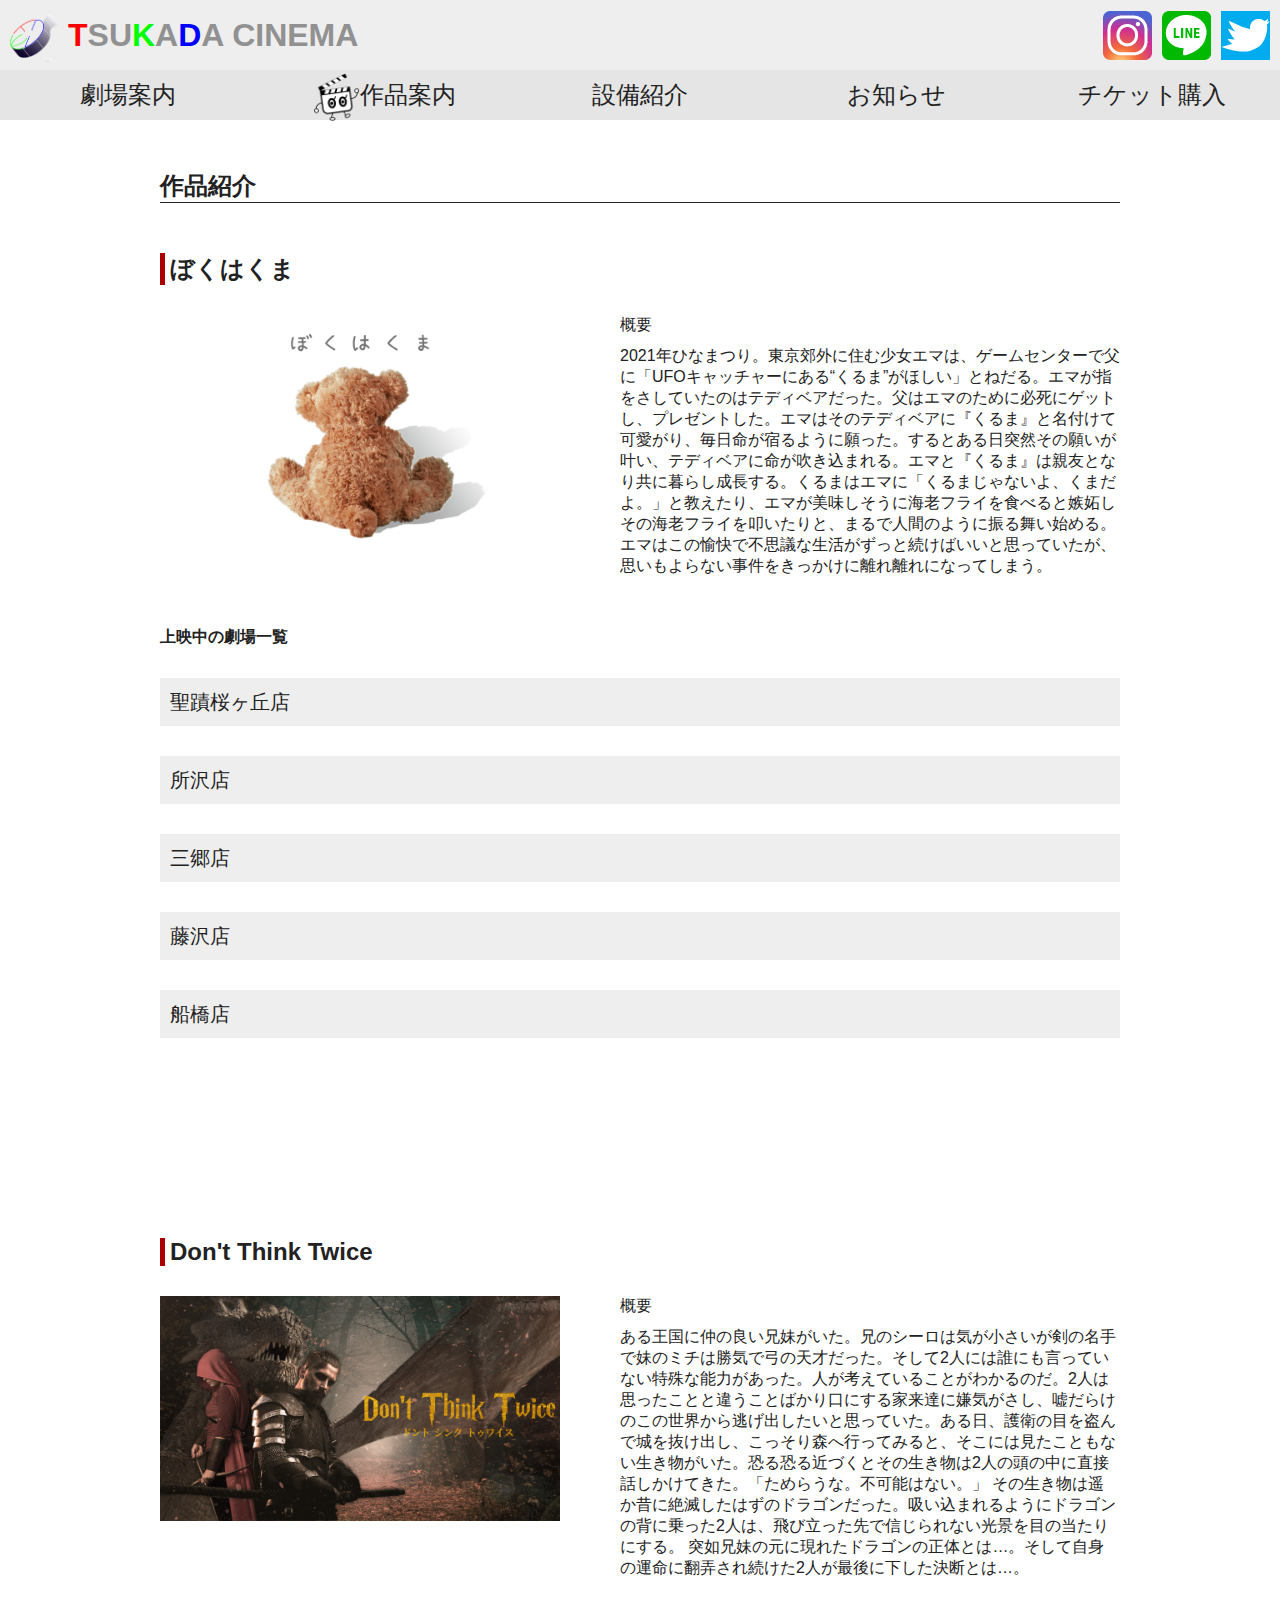
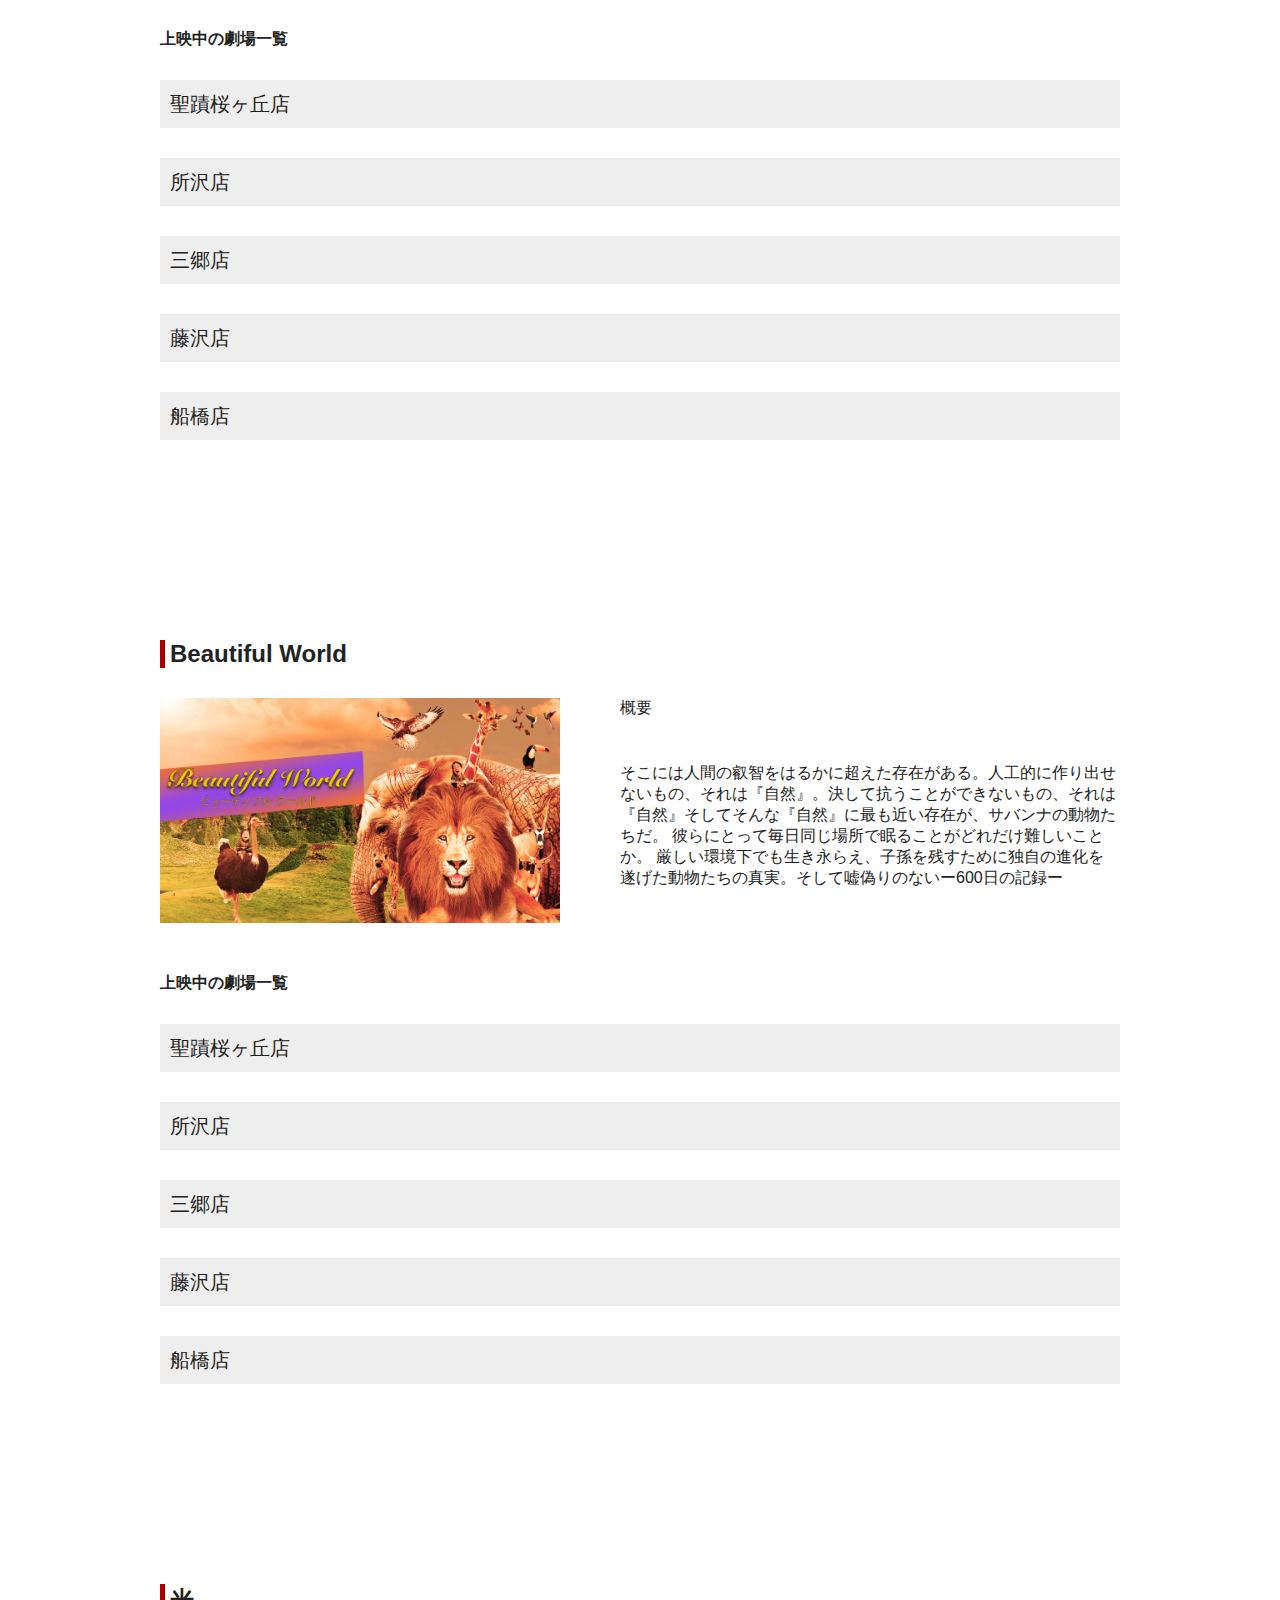
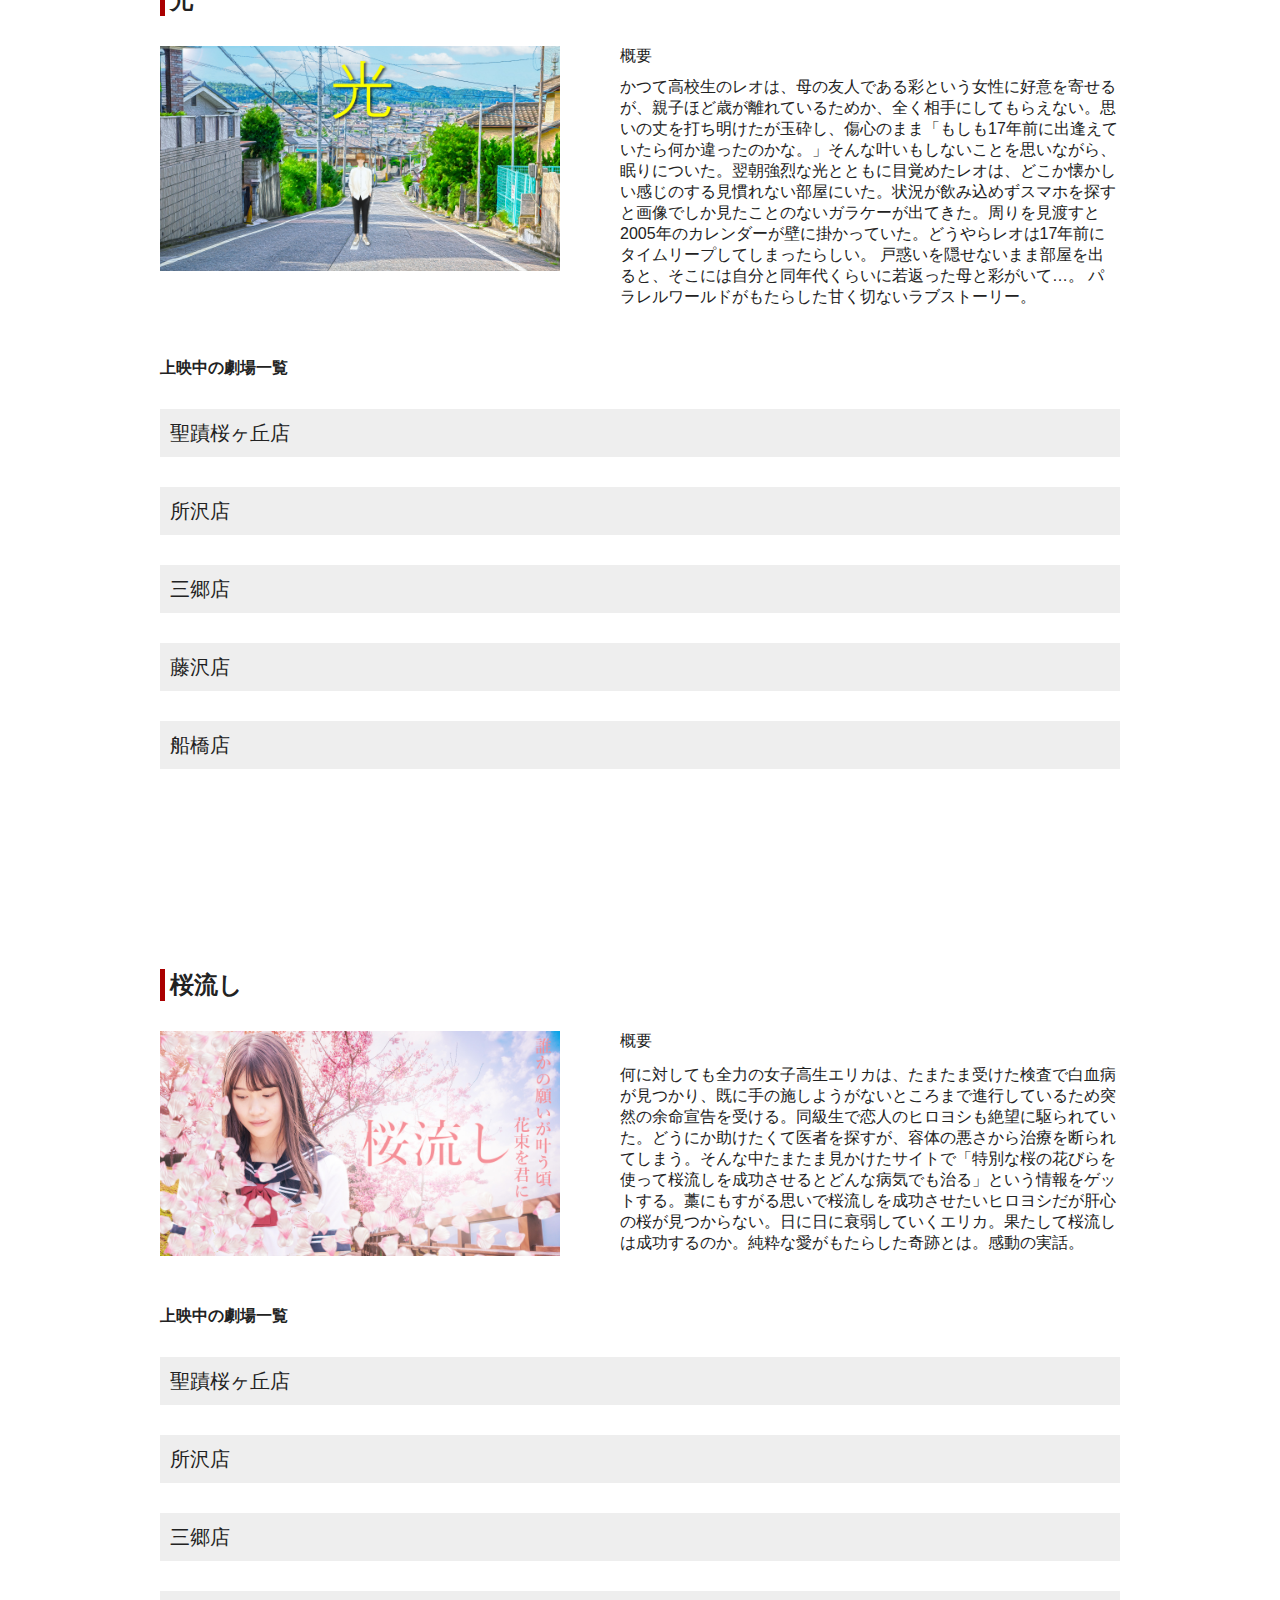
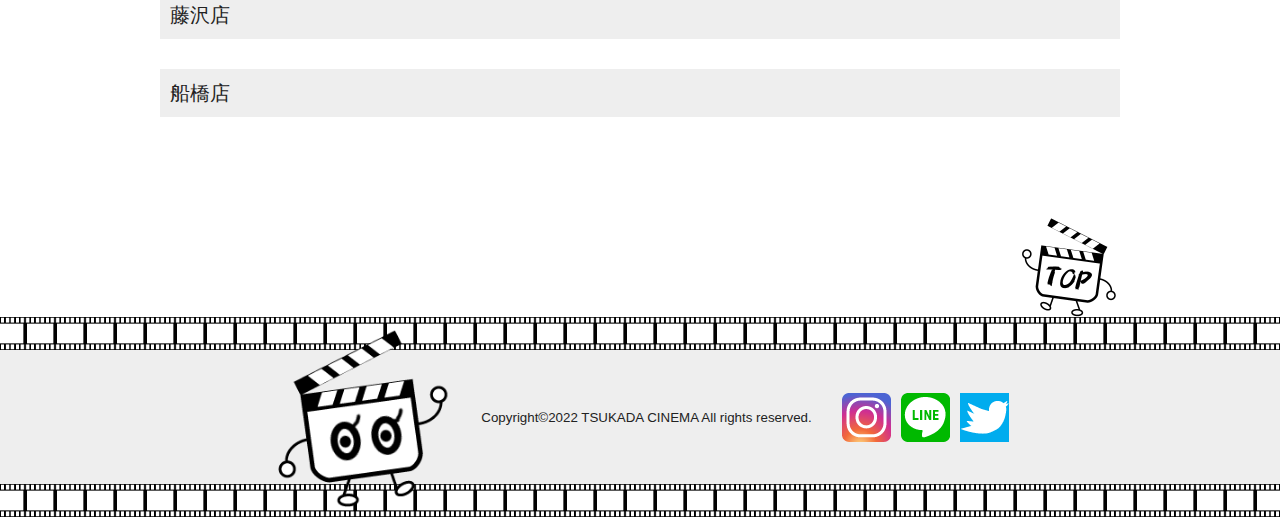
<file: movie/index.html>
<!DOCTYPE html>
<html lang="ja">

<head>
  <meta charset="utf-8">
  <meta name="viewport" content="width=device-width, initial-scale=1.0">
  <link rel="icon" href="favicon.ico">
  <title>作品案内 | TSUKADA CINEMA</title>
  <link rel="stylesheet" href="../assets/css/common.css">
  <link rel="stylesheet" href="../assets/css/movie.css">
  <script src="../assets/js/jquery-3.6.0.min.js"></script>
  <script src="../assets/js/common.js"></script>
  <script src="../assets/js/movie.js"></script>
</head>

<body>

  <div class="sticky_header">
    <header class="inner ds_f jc_sb ws_no">
      <h1 class="logo"><a href="../index.html"><span class="word_t">T</span>SU<span class="word_k">K</span>A<span
            class="word_d">D</span>A CINEMA</a></h1>

      <ul class="sns ds_f">
        <li><a href="#"><img src="../assets/images/instagram.png" alt="instagram"></a></li>
        <li><a href="#"><img src="../assets/images/line.png" alt="line"></a></li>
        <li><a href="#"><img src="../assets/images/twitter.png" alt="twitter"></a></li>
      </ul>
      <div class="hamburger_btn"><span></span><span></span><span></span></div>
    </header>
    <nav class="nav_bg">
      <ul class="inner ds_f jc_sb ws_no">
        <li class="sp_nav"><a href="../index.html">ホーム</a></li>
        <li><a href="../theater/index.html">劇場案内</a></li>
        <li><a class="current" href="index.html">作品案内</a></li>
        <li><a href="../equipment/index.html">設備紹介</a></li>
        <li><a href="../news/index.html">お知らせ</a></li>
        <li><a href="../ticket/index.html">チケット購入</a></li>
        <li>
          <ul class="sns ds_f">
            <li><a href="#"><img src="../assets/images/instagram.png" alt="instagram"></a></li>
            <li><a href="#"><img src="../assets/images/line.png" alt="line"></a></li>
            <li><a href="#"><img src="../assets/images/twitter.png" alt="twitter"></a></li>
          </ul>
        </li>
      </ul>
    </nav>
  </div>

  <main class="main_inner">
    <h2>作品紹介</h2>
    <section id="bokuhakuma">
      <h3>ぼくはくま</h3>
      <div class="overview ds_f jc_sb">
        <img src="../assets/images/w/bokuhakuma_w.jpg" alt="ぼくはくま">
        <dl class="ds_f">
          <dt>概要</dt>
          <dd>
            2021年ひなまつり。東京郊外に住む少女エマは、ゲームセンターで父に「UFOキャッチャーにある“くるま”がほしい」とねだる。エマが指をさしていたのはテディベアだった。父はエマのために必死にゲットし、プレゼントした。エマはそのテディベアに『くるま』と名付けて可愛がり、毎日命が宿るように願った。するとある日突然その願いが叶い、テディベアに命が吹き込まれる。エマと『くるま』は親友となり共に暮らし成長する。くるまはエマに「くるまじゃないよ、くまだよ。」と教えたり、エマが美味しそうに海老フライを食べると嫉妬しその海老フライを叩いたりと、まるで人間のように振る舞い始める。エマはこの愉快で不思議な生活がずっと続けばいいと思っていたが、思いもよらない事件をきっかけに離れ離れになってしまう。
          </dd>
        </dl>
      </div>
      <h4>上映中の劇場一覧</h4>
      <div class="each_theater_schedule">
        <p class="theater">聖蹟桜ヶ丘店</p>
        <div class="movie_detail">
          <p class="date">4月27日(水)</p>
          <p class="movie_title">ぼくはくま</p>
          <div class="movie_screen">
            <p>screen1</p>
            <div class="ds_f">
              <ul class="movie_item">
                <li><span class="start_time">10:00</span>~<span class="end_time">12:00</span></li>
                <li>販売中</li>
              </ul>
            </div>
            <p>screen3</p>
            <div class="ds_f">
              <ul class="movie_item">
                <li><span class="start_time">13:00</span>~<span class="end_time">15:00</span></li>
                <li>販売中</li>
              </ul>
            </div>
          </div>
        </div>
      </div>

      <div class="each_theater_schedule">
        <p class="theater">所沢店</p>
        <div class="movie_detail">
          <p class="date">4月27日(水)</p>
          <p class="movie_title">ぼくはくま</p>
          <div class="movie_screen">
            <p>screen1</p>
            <div class="ds_f">
              <ul class="movie_item">
                <li><span class="start_time">10:00</span>~<span class="end_time">12:00</span></li>
                <li>販売中</li>
              </ul>
            </div>
            <p>screen3</p>
            <div class="ds_f">
              <ul class="movie_item">
                <li><span class="start_time">13:00</span>~<span class="end_time">15:00</span></li>
                <li>販売中</li>
              </ul>
            </div>
          </div>
        </div>
      </div>

      <div class="each_theater_schedule">
        <p class="theater">三郷店</p>
        <div class="movie_detail">
          <p class="date">4月27日(水)</p>
          <p class="movie_title">ぼくはくま</p>
          <div class="movie_screen">
            <p>screen1</p>
            <div class="ds_f">
              <ul class="movie_item">
                <li><span class="start_time">10:00</span>~<span class="end_time">12:00</span></li>
                <li>販売中</li>
              </ul>
            </div>
            <p>screen3</p>
            <div class="ds_f">
              <ul class="movie_item">
                <li><span class="start_time">13:00</span>~<span class="end_time">15:00</span></li>
                <li>販売中</li>
              </ul>
            </div>
          </div>
        </div>
      </div>

      <div class="each_theater_schedule">
        <p class="theater">藤沢店</p>
        <div class="movie_detail">
          <p class="date">4月27日(水)</p>
          <p class="movie_title">ぼくはくま</p>
          <div class="movie_screen">
            <p>screen1</p>
            <div class="ds_f">
              <ul class="movie_item">
                <li><span class="start_time">10:00</span>~<span class="end_time">12:00</span></li>
                <li>販売中</li>
              </ul>
            </div>
            <p>screen3</p>
            <div class="ds_f">
              <ul class="movie_item">
                <li><span class="start_time">13:00</span>~<span class="end_time">15:00</span></li>
                <li>販売中</li>
              </ul>
            </div>
          </div>
        </div>
      </div>

      <div class="each_theater_schedule">
        <p class="theater">船橋店</p>
        <div class="movie_detail">
          <p class="date">4月27日(水)</p>
          <p class="movie_title">ぼくはくま</p>
          <div class="movie_screen">
            <p>screen1</p>
            <div class="ds_f">
              <ul class="movie_item">
                <li><span class="start_time">10:00</span>~<span class="end_time">12:00</span></li>
                <li>販売中</li>
              </ul>
            </div>
            <p>screen3</p>
            <div class="ds_f">
              <ul class="movie_item">
                <li><span class="start_time">13:00</span>~<span class="end_time">15:00</span></li>
                <li>販売中</li>
              </ul>
            </div>
          </div>
        </div>
      </div>
    </section>

    <section id="dont_think_twice">
      <h3>Don't Think Twice</h3>
      <div class="overview ds_f jc_sb">
        <img src="../assets/images/w/dont_think_twice_w.jpg" alt="don't think twice">
        <dl class="ds_f">
          <dt>概要</dt>
          <dd>
            ある王国に仲の良い兄妹がいた。兄のシーロは気が小さいが剣の名手で妹のミチは勝気で弓の天才だった。そして2人には誰にも言っていない特殊な能力があった。人が考えていることがわかるのだ。2人は思ったことと違うことばかり口にする家来達に嫌気がさし、嘘だらけのこの世界から逃げ出したいと思っていた。ある日、護衛の目を盗んで城を抜け出し、こっそり森へ行ってみると、そこには見たこともない生き物がいた。恐る恐る近づくとその生き物は2人の頭の中に直接話しかけてきた。「ためらうな。不可能はない。」
            その生き物は遥か昔に絶滅したはずのドラゴンだった。吸い込まれるようにドラゴンの背に乗った2人は、飛び立った先で信じられない光景を目の当たりにする。
            突如兄妹の元に現れたドラゴンの正体とは…。そして自身の運命に翻弄され続けた2人が最後に下した決断とは…。
          </dd>
        </dl>
      </div>
      <h4>上映中の劇場一覧</h4>
      <div class="each_theater_schedule">
        <p class="theater">聖蹟桜ヶ丘店</p>
        <div class="movie_detail">
          <p class="date">4月27日(水)</p>
          <p class="movie_title">Don't Think Twice(字幕版)</p>
          <div class="movie_screen">
            <p>screen1</p>
            <div class="ds_f">
              <ul class="movie_item">
                <li><span class="start_time">16:00</span>~<span class="end_time">18:00</span></li>
                <li>販売中</li>
              </ul>

            </div>
          </div>

          <p class="movie_title">Don't Think Twice(吹替版)</p>
          <div class="movie_screen">
            <p>screen2</p>
            <div class="ds_f">
              <ul class="movie_item">
                <li><span class="start_time">22:00</span>~<span class="end_time">24:00</span></li>
                <li>販売中</li>
              </ul>

            </div>
          </div>

          <p class="movie_title">Don't Think Twice(New4D 字幕版)</p>
          <div class="movie_screen">
            <p>screen5</p>
            <div class="ds_f">
              <ul class="movie_item">
                <li><span class="start_time">19:00</span>~<span class="end_time">21:00</span></li>
                <li>販売中</li>
              </ul>

            </div>
          </div>
        </div>
      </div>

      <div class="each_theater_schedule">
        <p class="theater">所沢店</p>
        <div class="movie_detail">
          <p class="date">4月27日(水)</p>
          <p class="movie_title">Don't Think Twice(字幕版)</p>
          <div class="movie_screen">
            <p>screen1</p>
            <div class="ds_f">
              <ul class="movie_item">
                <li><span class="start_time">16:00</span>~<span class="end_time">18:00</span></li>
                <li>販売中</li>
              </ul>

            </div>
          </div>

          <p class="movie_title">Don't Think Twice(吹替版)</p>
          <div class="movie_screen">
            <p>screen2</p>
            <div class="ds_f">
              <ul class="movie_item">
                <li><span class="start_time">22:00</span>~<span class="end_time">24:00</span></li>
                <li>販売中</li>
              </ul>

            </div>
          </div>

          <p class="movie_title">Don't Think Twice(New4D 字幕版)</p>
          <div class="movie_screen">
            <p>screen5</p>
            <div class="ds_f">
              <ul class="movie_item">
                <li><span class="start_time">19:00</span>~<span class="end_time">21:00</span></li>
                <li>販売中</li>
              </ul>

            </div>
          </div>
        </div>
      </div>

      <div class="each_theater_schedule">
        <p class="theater">三郷店</p>
        <div class="movie_detail">
          <p class="date">4月27日(水)</p>
          <p class="movie_title">Don't Think Twice(字幕版)</p>
          <div class="movie_screen">
            <p>screen1</p>
            <div class="ds_f">
              <ul class="movie_item">
                <li><span class="start_time">16:00</span>~<span class="end_time">18:00</span></li>
                <li>販売中</li>
              </ul>

            </div>
          </div>

          <p class="movie_title">Don't Think Twice(吹替版)</p>
          <div class="movie_screen">
            <p>screen2</p>
            <div class="ds_f">
              <ul class="movie_item">
                <li><span class="start_time">22:00</span>~<span class="end_time">24:00</span></li>
                <li>販売中</li>
              </ul>

            </div>
          </div>

          <p class="movie_title">Don't Think Twice(New4D 字幕版)</p>
          <div class="movie_screen">
            <p>screen5</p>
            <div class="ds_f">
              <ul class="movie_item">
                <li><span class="start_time">19:00</span>~<span class="end_time">21:00</span></li>
                <li>販売中</li>
              </ul>

            </div>
          </div>
        </div>
      </div>

      <div class="each_theater_schedule">
        <p class="theater">藤沢店</p>
        <div class="movie_detail">
          <p class="date">4月27日(水)</p>
          <p class="movie_title">Don't Think Twice(字幕版)</p>
          <div class="movie_screen">
            <p>screen1</p>
            <div class="ds_f">
              <ul class="movie_item">
                <li><span class="start_time">16:00</span>~<span class="end_time">18:00</span></li>
                <li>販売中</li>
              </ul>

            </div>
          </div>

          <p class="movie_title">Don't Think Twice(吹替版)</p>
          <div class="movie_screen">
            <p>screen2</p>
            <div class="ds_f">
              <ul class="movie_item">
                <li><span class="start_time">22:00</span>~<span class="end_time">24:00</span></li>
                <li>販売中</li>
              </ul>

            </div>
          </div>

          <p class="movie_title">Don't Think Twice(New4D 字幕版)</p>
          <div class="movie_screen">
            <p>screen5</p>
            <div class="ds_f">
              <ul class="movie_item">
                <li><span class="start_time">19:00</span>~<span class="end_time">21:00</span></li>
                <li>販売中</li>
              </ul>

            </div>
          </div>
        </div>
      </div>

      <div class="each_theater_schedule">
        <p class="theater">船橋店</p>
        <div class="movie_detail">
          <p class="date">4月27日(水)</p>
          <p class="movie_title">Don't Think Twice(字幕版)</p>
          <div class="movie_screen">
            <p>screen1</p>
            <div class="ds_f">
              <ul class="movie_item">
                <li><span class="start_time">16:00</span>~<span class="end_time">18:00</span></li>
                <li>販売中</li>
              </ul>

            </div>
          </div>

          <p class="movie_title">Don't Think Twice(吹替版)</p>
          <div class="movie_screen">
            <p>screen2</p>
            <div class="ds_f">
              <ul class="movie_item">
                <li><span class="start_time">22:00</span>~<span class="end_time">24:00</span></li>
                <li>販売中</li>
              </ul>

            </div>
          </div>

          <p class="movie_title">Don't Think Twice(New4D 字幕版)</p>
          <div class="movie_screen">
            <p>screen5</p>
            <div class="ds_f">
              <ul class="movie_item">
                <li><span class="start_time">19:00</span>~<span class="end_time">21:00</span></li>
                <li>販売中</li>
              </ul>

            </div>
          </div>
        </div>
      </div>
    </section>

    <section id="beautiful_world">
      <h3>Beautiful World</h3>
      <div class="overview ds_f jc_sb">
        <img src="../assets/images/w/beautiful_world_w.jpg" alt="Beautiful World">
        <dl class="ds_f">
          <dt>概要</dt>
          <dd>
            そこには人間の叡智をはるかに超えた存在がある。人工的に作り出せないもの、それは『自然』。決して抗うことができないもの、それは『自然』そしてそんな『自然』に最も近い存在が、サバンナの動物たちだ。
            彼らにとって毎日同じ場所で眠ることがどれだけ難しいことか。
            厳しい環境下でも生き永らえ、子孫を残すために独自の進化を遂げた動物たちの真実。そして嘘偽りのないー600日の記録ー
          </dd>
        </dl>
      </div>
      <h4>上映中の劇場一覧</h4>
      <div class="each_theater_schedule">
        <p class="theater">聖蹟桜ヶ丘店</p>
        <div class="movie_detail">
          <p class="date">4月27日(水)</p>
          <p class="movie_title">Beautiful World</p>
          <div class="movie_screen">
            <p>screen3</p>
            <div class="ds_f">
              <ul class="movie_item">
                <li><span class="start_time">10:00</span>~<span class="end_time">12:00</span></li>
                <li>販売中</li>
              </ul>
              <ul class="movie_item">
                <li><span class="start_time">16:00</span>~<span class="end_time">18:00</span></li>
                <li>販売中</li>
              </ul>
            </div>
          </div>
        </div>
      </div>

      <div class="each_theater_schedule">
        <p class="theater">所沢店</p>
        <div class="movie_detail">
          <p class="date">4月27日(水)</p>
          <p class="movie_title">Beautiful World</p>
          <div class="movie_screen">
            <p>screen3</p>
            <div class="ds_f">
              <ul class="movie_item">
                <li><span class="start_time">10:00</span>~<span class="end_time">12:00</span></li>
                <li>販売中</li>
              </ul>
              <ul class="movie_item">
                <li><span class="start_time">16:00</span>~<span class="end_time">18:00</span></li>
                <li>販売中</li>
              </ul>
            </div>
          </div>
        </div>
      </div>

      <div class="each_theater_schedule">
        <p class="theater">三郷店</p>
        <div class="movie_detail">
          <p class="date">4月27日(水)</p>
          <p class="movie_title">Beautiful World</p>
          <div class="movie_screen">
            <p>screen3</p>
            <div class="ds_f">
              <ul class="movie_item">
                <li><span class="start_time">10:00</span>~<span class="end_time">12:00</span></li>
                <li>販売中</li>
              </ul>
              <ul class="movie_item">
                <li><span class="start_time">16:00</span>~<span class="end_time">18:00</span></li>
                <li>販売中</li>
              </ul>
            </div>
          </div>
        </div>
      </div>

      <div class="each_theater_schedule">
        <p class="theater">藤沢店</p>
        <div class="movie_detail">
          <p class="date">4月27日(水)</p>
          <p class="movie_title">Beautiful World</p>
          <div class="movie_screen">
            <p>screen3</p>
            <div class="ds_f">
              <ul class="movie_item">
                <li><span class="start_time">10:00</span>~<span class="end_time">12:00</span></li>
                <li>販売中</li>
              </ul>
              <ul class="movie_item">
                <li><span class="start_time">16:00</span>~<span class="end_time">18:00</span></li>
                <li>販売中</li>
              </ul>
            </div>
          </div>
        </div>
      </div>

      <div class="each_theater_schedule">
        <p class="theater">船橋店</p>
        <div class="movie_detail">
          <p class="date">4月27日(水)</p>
          <p class="movie_title">Beautiful World</p>
          <div class="movie_screen">
            <p>screen3</p>
            <div class="ds_f">
              <ul class="movie_item">
                <li><span class="start_time">10:00</span>~<span class="end_time">12:00</span></li>
                <li>販売中</li>
              </ul>
              <ul class="movie_item">
                <li><span class="start_time">16:00</span>~<span class="end_time">18:00</span></li>
                <li>販売中</li>
              </ul>
            </div>
          </div>
        </div>
      </div>

    </section>

    <section id="hikari">
      <h3>光</h3>
      <div class="overview ds_f jc_sb">
        <img src="../assets/images/w/hikari_w.jpg" alt="光">
        <dl class="ds_f">
          <dt>概要</dt>
          <dd>
            かつて高校生のレオは、母の友人である彩という女性に好意を寄せるが、親子ほど歳が離れているためか、全く相手にしてもらえない。思いの丈を打ち明けたが玉砕し、傷心のまま「もしも17年前に出逢えていたら何か違ったのかな。」そんな叶いもしないことを思いながら、眠りについた。翌朝強烈な光とともに目覚めたレオは、どこか懐かしい感じのする見慣れない部屋にいた。状況が飲み込めずスマホを探すと画像でしか見たことのないガラケーが出てきた。周りを見渡すと2005年のカレンダーが壁に掛かっていた。どうやらレオは17年前にタイムリープしてしまったらしい。
            戸惑いを隠せないまま部屋を出ると、そこには自分と同年代くらいに若返った母と彩がいて…。
            パラレルワールドがもたらした甘く切ないラブストーリー。
          </dd>
        </dl>
      </div>
      <h4>上映中の劇場一覧</h4>
      <div class="each_theater_schedule">
        <p class="theater">聖蹟桜ヶ丘店</p>
        <div class="movie_detail">
          <p class="date">4月27日(水)</p>
          <p class="movie_title">光</p>
          <div class="movie_screen">
            <p>screen4</p>
            <div class="ds_f">
              <ul class="movie_item">
                <li><span class="start_time">13:00</span>~<span class="end_time">15:00</span></li>
                <li>販売中</li>
              </ul>
              <ul class="movie_item">
                <li><span class="start_time">19:00</span>~<span class="end_time">21:00</span></li>
                <li>販売中</li>
              </ul>
            </div>
          </div>

          <p class="movie_title">光(New4D)</p>
          <div class="movie_screen">
            <p>screen5</p>
            <div class="ds_f">
              <ul class="movie_item">
                <li><span class="start_time">22:00</span>~<span class="end_time">24:00</span></li>
                <li>販売中</li>
              </ul>

            </div>
          </div>
        </div>
      </div>

      <div class="each_theater_schedule">
        <p class="theater">所沢店</p>
        <div class="movie_detail">
          <p class="date">4月27日(水)</p>
          <p class="movie_title">光</p>
          <div class="movie_screen">
            <p>screen4</p>
            <div class="ds_f">
              <ul class="movie_item">
                <li><span class="start_time">13:00</span>~<span class="end_time">15:00</span></li>
                <li>販売中</li>
              </ul>
              <ul class="movie_item">
                <li><span class="start_time">19:00</span>~<span class="end_time">21:00</span></li>
                <li>販売中</li>
              </ul>
            </div>
          </div>

          <p class="movie_title">光(New4D)</p>
          <div class="movie_screen">
            <p>screen5</p>
            <div class="ds_f">
              <ul class="movie_item">
                <li><span class="start_time">22:00</span>~<span class="end_time">24:00</span></li>
                <li>販売中</li>
              </ul>

            </div>
          </div>
        </div>
      </div>

      <div class="each_theater_schedule">
        <p class="theater">三郷店</p>
        <div class="movie_detail">
          <p class="date">4月27日(水)</p>
          <p class="movie_title">光</p>
          <div class="movie_screen">
            <p>screen4</p>
            <div class="ds_f">
              <ul class="movie_item">
                <li><span class="start_time">13:00</span>~<span class="end_time">15:00</span></li>
                <li>販売中</li>
              </ul>
              <ul class="movie_item">
                <li><span class="start_time">19:00</span>~<span class="end_time">21:00</span></li>
                <li>販売中</li>
              </ul>
            </div>
          </div>

          <p class="movie_title">光(New4D)</p>
          <div class="movie_screen">
            <p>screen5</p>
            <div class="ds_f">
              <ul class="movie_item">
                <li><span class="start_time">22:00</span>~<span class="end_time">24:00</span></li>
                <li>販売中</li>
              </ul>

            </div>
          </div>
        </div>
      </div>

      <div class="each_theater_schedule">
        <p class="theater">藤沢店</p>
        <div class="movie_detail">
          <p class="date">4月27日(水)</p>
          <p class="movie_title">光</p>
          <div class="movie_screen">
            <p>screen4</p>
            <div class="ds_f">
              <ul class="movie_item">
                <li><span class="start_time">13:00</span>~<span class="end_time">15:00</span></li>
                <li>販売中</li>
              </ul>
              <ul class="movie_item">
                <li><span class="start_time">19:00</span>~<span class="end_time">21:00</span></li>
                <li>販売中</li>
              </ul>
            </div>
          </div>

          <p class="movie_title">光(New4D)</p>
          <div class="movie_screen">
            <p>screen5</p>
            <div class="ds_f">
              <ul class="movie_item">
                <li><span class="start_time">22:00</span>~<span class="end_time">24:00</span></li>
                <li>販売中</li>
              </ul>

            </div>
          </div>
        </div>
      </div>

      <div class="each_theater_schedule">
        <p class="theater">船橋店</p>
        <div class="movie_detail">
          <p class="date">4月27日(水)</p>
          <p class="movie_title">光</p>
          <div class="movie_screen">
            <p>screen4</p>
            <div class="ds_f">
              <ul class="movie_item">
                <li><span class="start_time">13:00</span>~<span class="end_time">15:00</span></li>
                <li>販売中</li>
              </ul>
              <ul class="movie_item">
                <li><span class="start_time">19:00</span>~<span class="end_time">21:00</span></li>
                <li>販売中</li>
              </ul>
            </div>
          </div>

          <p class="movie_title">光(New4D)</p>
          <div class="movie_screen">
            <p>screen5</p>
            <div class="ds_f">
              <ul class="movie_item">
                <li><span class="start_time">22:00</span>~<span class="end_time">24:00</span></li>
                <li>販売中</li>
              </ul>

            </div>
          </div>
        </div>
      </div>

    </section>

    <section id="sakuranagashi">
      <h3>桜流し</h3>
      <div class="overview ds_f jc_sb">
        <img src="../assets/images/w/sakuranagashi_w.jpg" alt="桜流し">
        <dl class="ds_f">
          <dt>概要</dt>
          <dd>
            何に対しても全力の女子高生エリカは、たまたま受けた検査で白血病が見つかり、既に手の施しようがないところまで進行しているため突然の余命宣告を受ける。同級生で恋人のヒロヨシも絶望に駆られていた。どうにか助けたくて医者を探すが、容体の悪さから治療を断られてしまう。そんな中たまたま見かけたサイトで「特別な桜の花びらを使って桜流しを成功させるとどんな病気でも治る」という情報をゲットする。藁にもすがる思いで桜流しを成功させたいヒロヨシだが肝心の桜が見つからない。日に日に衰弱していくエリカ。果たして桜流しは成功するのか。純粋な愛がもたらした奇跡とは。感動の実話。
          </dd>
        </dl>
      </div>
      <h4>上映中の劇場一覧</h4>
      <div class="each_theater_schedule">
        <p class="theater">聖蹟桜ヶ丘店</p>
        <div class="movie_detail">
          <p class="date">4月27日(水)</p>
          <p class="movie_title">桜流し</p>
          <div class="movie_screen">
            <p>screen2</p>
            <div class="ds_f">
              <ul class="movie_item">
                <li><span class="start_time">19:00</span>~<span class="end_time">21:00</span></li>
                <li>販売中</li>
              </ul>
            </div>
            <p>screen4</p>
            <div class="ds_f">
              <ul class="movie_item">
                <li><span class="start_time">16:00</span>~<span class="end_time">18:00</span></li>
                <li>販売中</li>
              </ul>
            </div>
          </div>
        </div>
      </div>

      <div class="each_theater_schedule">
        <p class="theater">所沢店</p>
        <div class="movie_detail">
          <p class="date">4月27日(水)</p>
          <p class="movie_title">桜流し</p>
          <div class="movie_screen">
            <p>screen2</p>
            <div class="ds_f">
              <ul class="movie_item">
                <li><span class="start_time">19:00</span>~<span class="end_time">21:00</span></li>
                <li>販売中</li>
              </ul>
            </div>
            <p>screen4</p>
            <div class="ds_f">
              <ul class="movie_item">
                <li><span class="start_time">16:00</span>~<span class="end_time">18:00</span></li>
                <li>販売中</li>
              </ul>
            </div>
          </div>
        </div>
      </div>

      <div class="each_theater_schedule">
        <p class="theater">三郷店</p>
        <div class="movie_detail">
          <p class="date">4月27日(水)</p>
          <p class="movie_title">桜流し</p>
          <div class="movie_screen">
            <p>screen2</p>
            <div class="ds_f">
              <ul class="movie_item">
                <li><span class="start_time">19:00</span>~<span class="end_time">21:00</span></li>
                <li>販売中</li>
              </ul>
            </div>
            <p>screen4</p>
            <div class="ds_f">
              <ul class="movie_item">
                <li><span class="start_time">16:00</span>~<span class="end_time">18:00</span></li>
                <li>販売中</li>
              </ul>
            </div>
          </div>
        </div>
      </div>

      <div class="each_theater_schedule">
        <p class="theater">藤沢店</p>
        <div class="movie_detail">
          <p class="date">4月27日(水)</p>
          <p class="movie_title">桜流し</p>
          <div class="movie_screen">
            <p>screen2</p>
            <div class="ds_f">
              <ul class="movie_item">
                <li><span class="start_time">19:00</span>~<span class="end_time">21:00</span></li>
                <li>販売中</li>
              </ul>
            </div>
            <p>screen4</p>
            <div class="ds_f">
              <ul class="movie_item">
                <li><span class="start_time">16:00</span>~<span class="end_time">18:00</span></li>
                <li>販売中</li>
              </ul>
            </div>
          </div>
        </div>
      </div>

      <div class="each_theater_schedule">
        <p class="theater">船橋店</p>
        <div class="movie_detail">
          <p class="date">4月27日(水)</p>
          <p class="movie_title">桜流し</p>
          <div class="movie_screen">
            <p>screen2</p>
            <div class="ds_f">
              <ul class="movie_item">
                <li><span class="start_time">19:00</span>~<span class="end_time">21:00</span></li>
                <li>販売中</li>
              </ul>
            </div>
            <p>screen4</p>
            <div class="ds_f">
              <ul class="movie_item">
                <li><span class="start_time">16:00</span>~<span class="end_time">18:00</span></li>
                <li>販売中</li>
              </ul>
            </div>
          </div>
        </div>
      </div>
    </section>
  </main>

  <div class="totop main_inner">
    <a href="#"><img src="../assets/images/totop.png" alt="トップに戻る"></a>
  </div>
  <footer class="ds_f ws_no">
    <p><small>Copyright&copy;2022 TSUKADA CINEMA All rights reserved.</small></p>
    <ul class="sns ds_f">
      <li><a href="#"><img src="../assets/images/instagram.png" alt="instagram"></a></li>
      <li><a href="#"><img src="../assets/images/line.png" alt="line"></a></li>
      <li><a href="#"><img src="../assets/images/twitter.png" alt="twitter"></a></li>
    </ul>

  </footer>
</body>

</html>
</file>
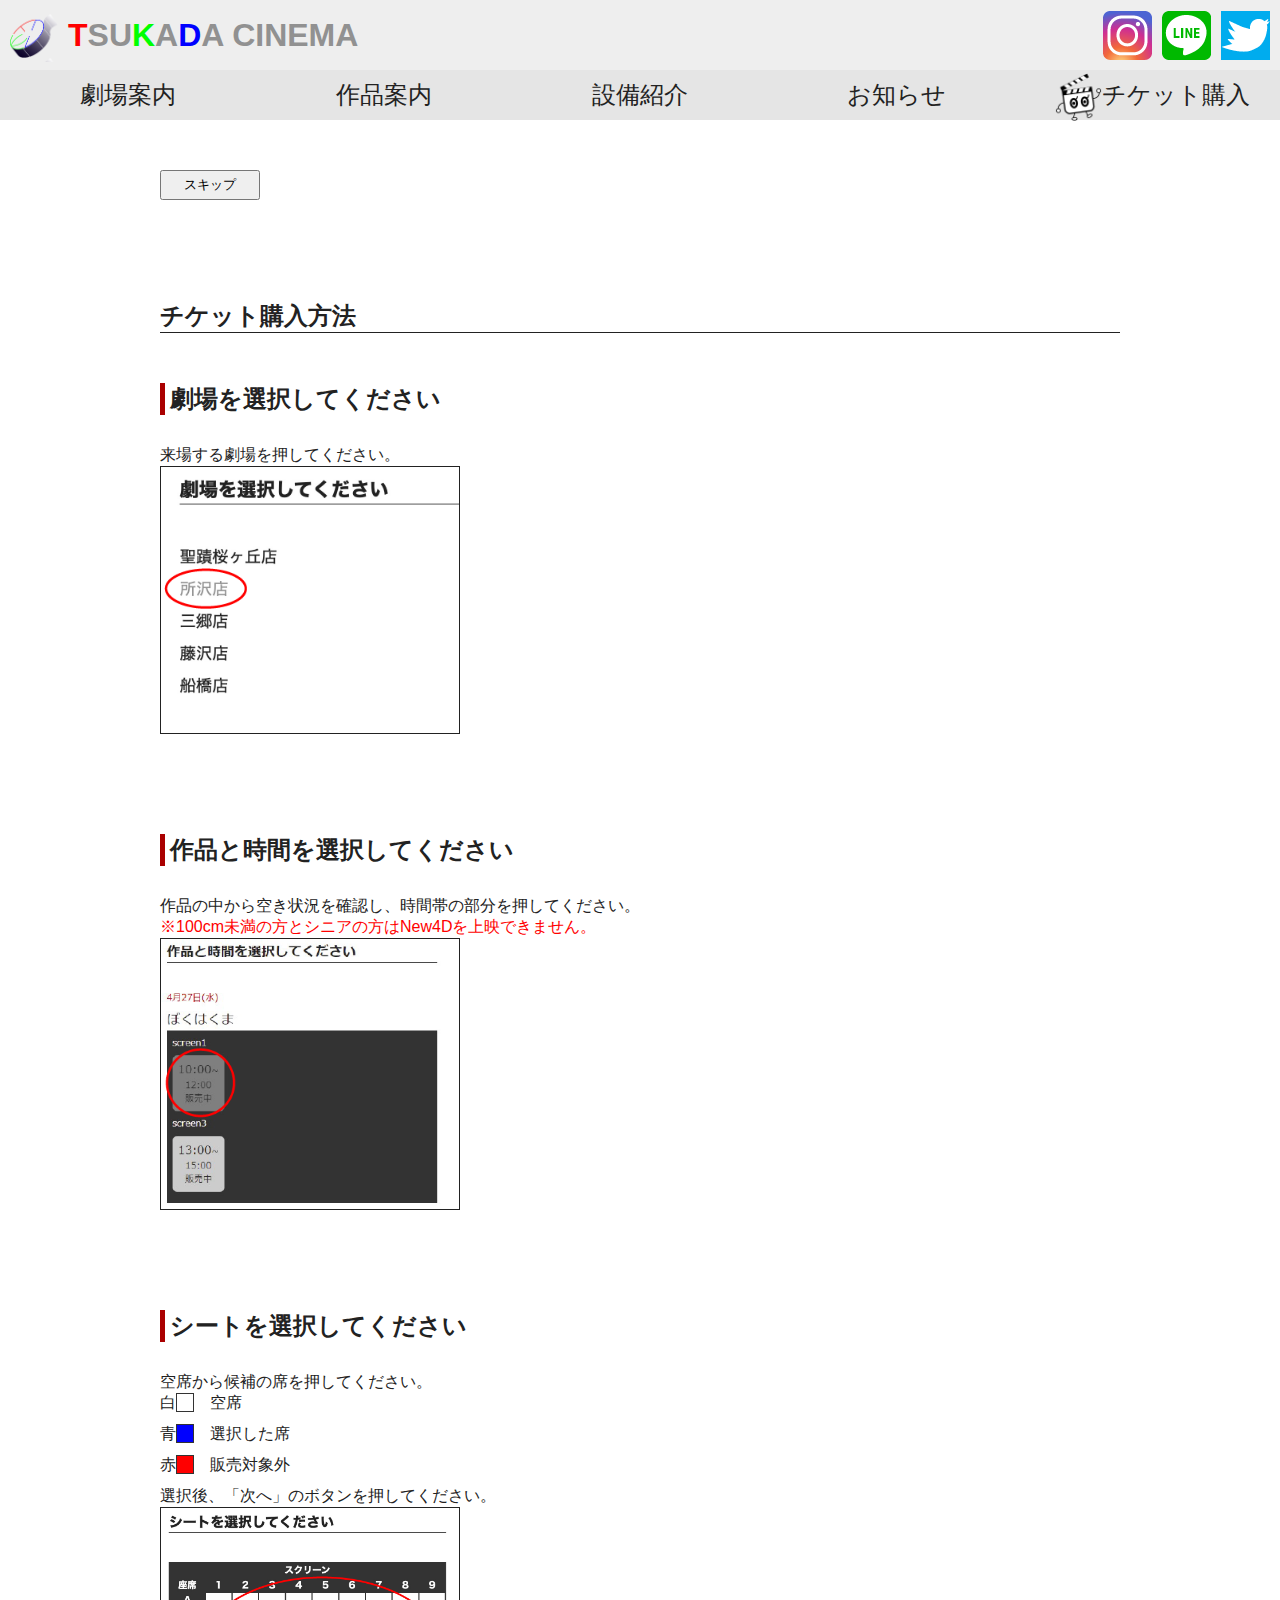
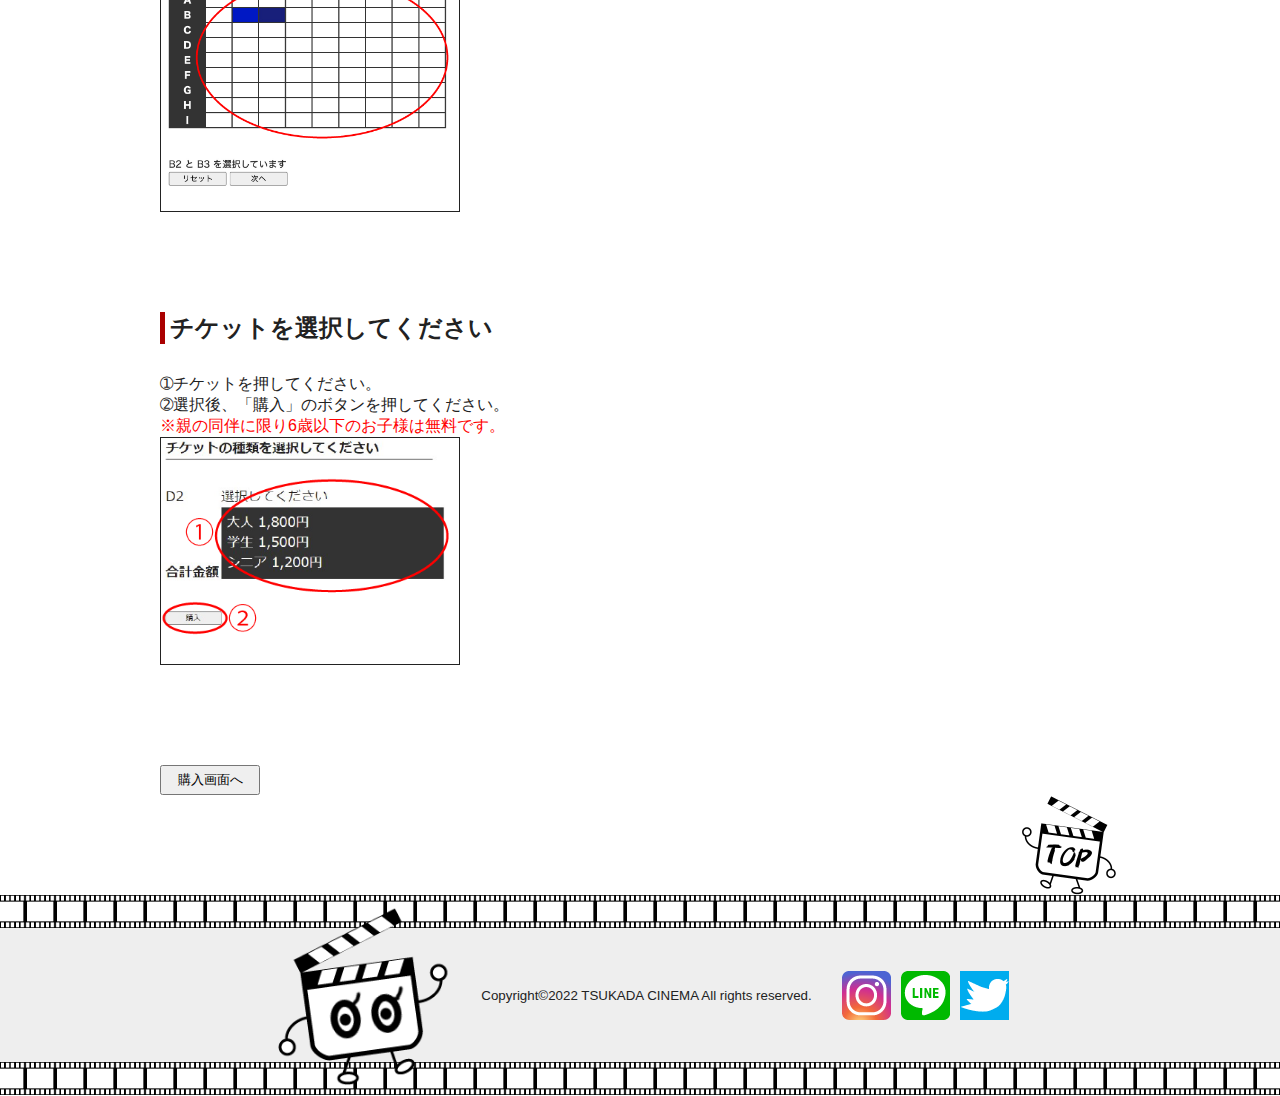
<file: ticket/index.html>
<!DOCTYPE html>
<html lang="ja">

<head>
  <meta charset="utf-8">
  <meta name="viewport" content="width=device-width, initial-scale=1.0">
  <link rel="icon" href="favicon.ico">
  <title>チケット購入 | TSUKADA CINEMA</title>
  <link rel="stylesheet" href="../assets/css/common.css">
  <link rel="stylesheet" href="../assets/css/ticket.css">
  <script src="../assets/js/jquery-3.6.0.min.js"></script>
  <script src="../assets/js/common.js"></script>
  <script src="../assets/js/ticket.js"></script>
</head>

<body>

  <div class="sticky_header">
    <header class="inner ds_f jc_sb ws_no">
      <h1 class="logo"><a href="../index.html"><span class="word_t">T</span>SU<span class="word_k">K</span>A<span
            class="word_d">D</span>A CINEMA</a></h1>

      <ul class="sns ds_f">
        <li><a href="#"><img src="../assets/images/instagram.png" alt="instagram"></a></li>
        <li><a href="#"><img src="../assets/images/line.png" alt="line"></a></li>
        <li><a href="#"><img src="../assets/images/twitter.png" alt="twitter"></a></li>
      </ul>
      <div class="hamburger_btn"><span></span><span></span><span></span></div>
    </header>
    <nav class="nav_bg">
      <ul class="inner ds_f jc_sb ws_no">
        <li class="sp_nav"><a href="../index.html">ホーム</a></li>
        <li><a href="../theater/index.html">劇場案内</a></li>
        <li><a href="../movie/index.html">作品案内</a></li>
        <li><a href="../equipment/index.html">設備紹介</a></li>
        <li><a href="../news/index.html">お知らせ</a></li>
        <li><a class="current" href="../ticket/index.html">チケット購入</a></li>
        <li>
          <ul class="sns ds_f">
            <li><a href="#"><img src="../assets/images/instagram.png" alt="instagram"></a></li>
            <li><a href="#"><img src="../assets/images/line.png" alt="line"></a></li>
            <li><a href="#"><img src="../assets/images/twitter.png" alt="twitter"></a></li>
          </ul>
        </li>
      </ul>
    </nav>
  </div>

  <main class="main_inner">

    <button class="to_theater_select">スキップ</button>

    <section class="how_to_buy">
      <h2>チケット購入方法</h2>
      <section>
        <h3>劇場を選択してください</h3>
        <p>来場する劇場を押してください。</p>
        <p><img src="../assets/images/sample_select1.png" alt="劇場を選択する方法"></p>
      </section>

      <section>
        <h3>作品と時間を選択してください</h3>
        <p>作品の中から空き状況を確認し、時間帯の部分を押してください。</p>
        <p class="notes">100cm未満の方とシニアの方はNew4Dを上映できません。</p>
        <p><img src="../assets/images/sample_select2.png" alt="作品と時間を選択する方法"></p>

      </section>

      <section>
        <h3>シートを選択してください</h3>
        <p>空席から候補の席を押してください。</p>
        <dl class="ds_f">
          <dt class="white_seat">白</dt>
          <dd>空席</dd>
          <dt class="blue_seat">青</dt>
          <dd>選択した席</dd>
          <dt class="red_seat">赤</dt>
          <dd>販売対象外</dd>
        </dl>
        <p>選択後、「次へ」のボタンを押してください。</p>
        <p><img src="../assets/images/sample_select3.png" alt="シートをクリックする方法"></p>
      </section>

      <section>
        <h3>チケットを選択してください</h3>
        <p class="num1">チケットを押してください。</p>
        <p class="num2">選択後、「購入」のボタンを押してください。</p>
        <p class="notes">親の同伴に限り6歳以下のお子様は無料です。</p>
        <p><img src="../assets/images/sample_select4.png" alt="チケットを選択方法"></p>
      </section>
    </section>

    <button class="to_theater_select">購入画面へ</button>

  </main>

  <div class="totop main_inner">
    <a href="#"><img src="../assets/images/totop.png" alt="トップに戻る"></a>
  </div>
  <footer class="ds_f ws_no">
    <p><small>Copyright&copy;2022 TSUKADA CINEMA All rights reserved.</small></p>
    <ul class="sns ds_f">
      <li><a href="#"><img src="../assets/images/instagram.png" alt="instagram"></a></li>
      <li><a href="#"><img src="../assets/images/line.png" alt="line"></a></li>
      <li><a href="#"><img src="../assets/images/twitter.png" alt="twitter"></a></li>
    </ul>

  </footer>
</body>

</html>
</file>
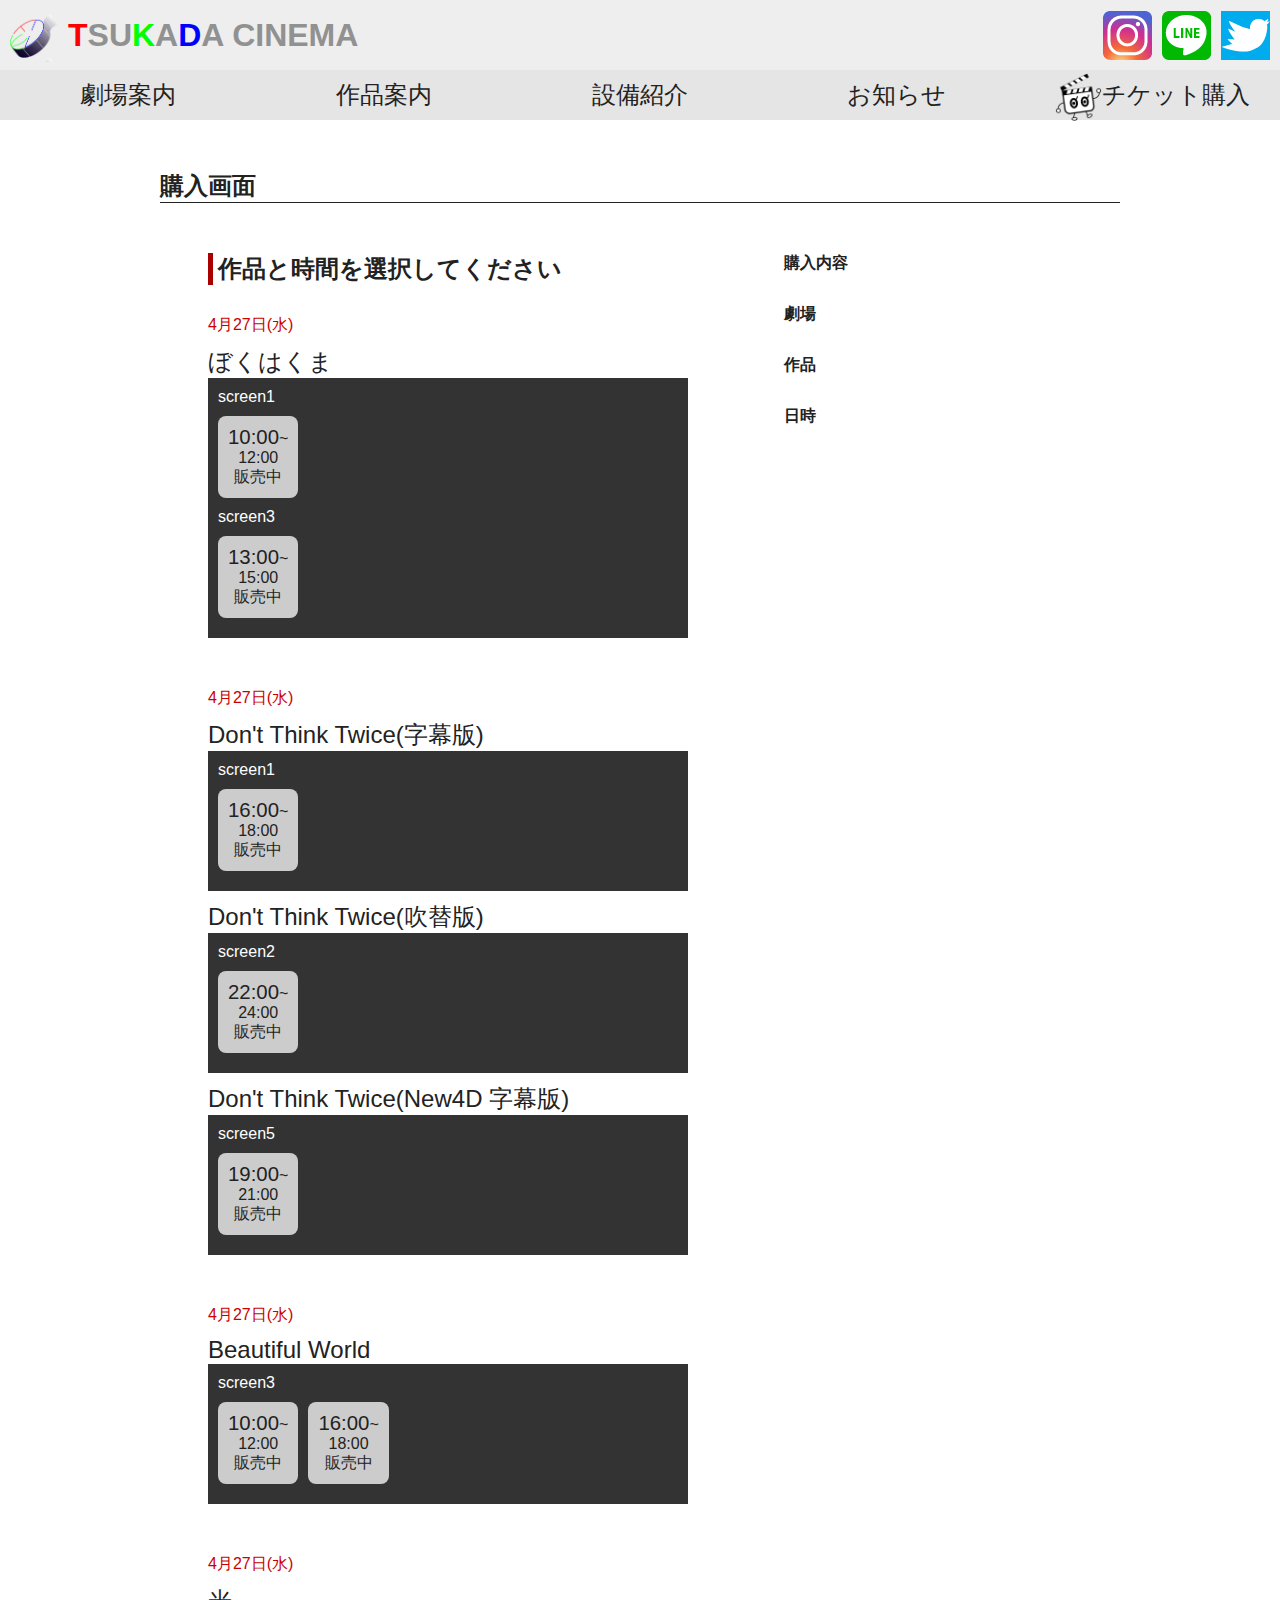
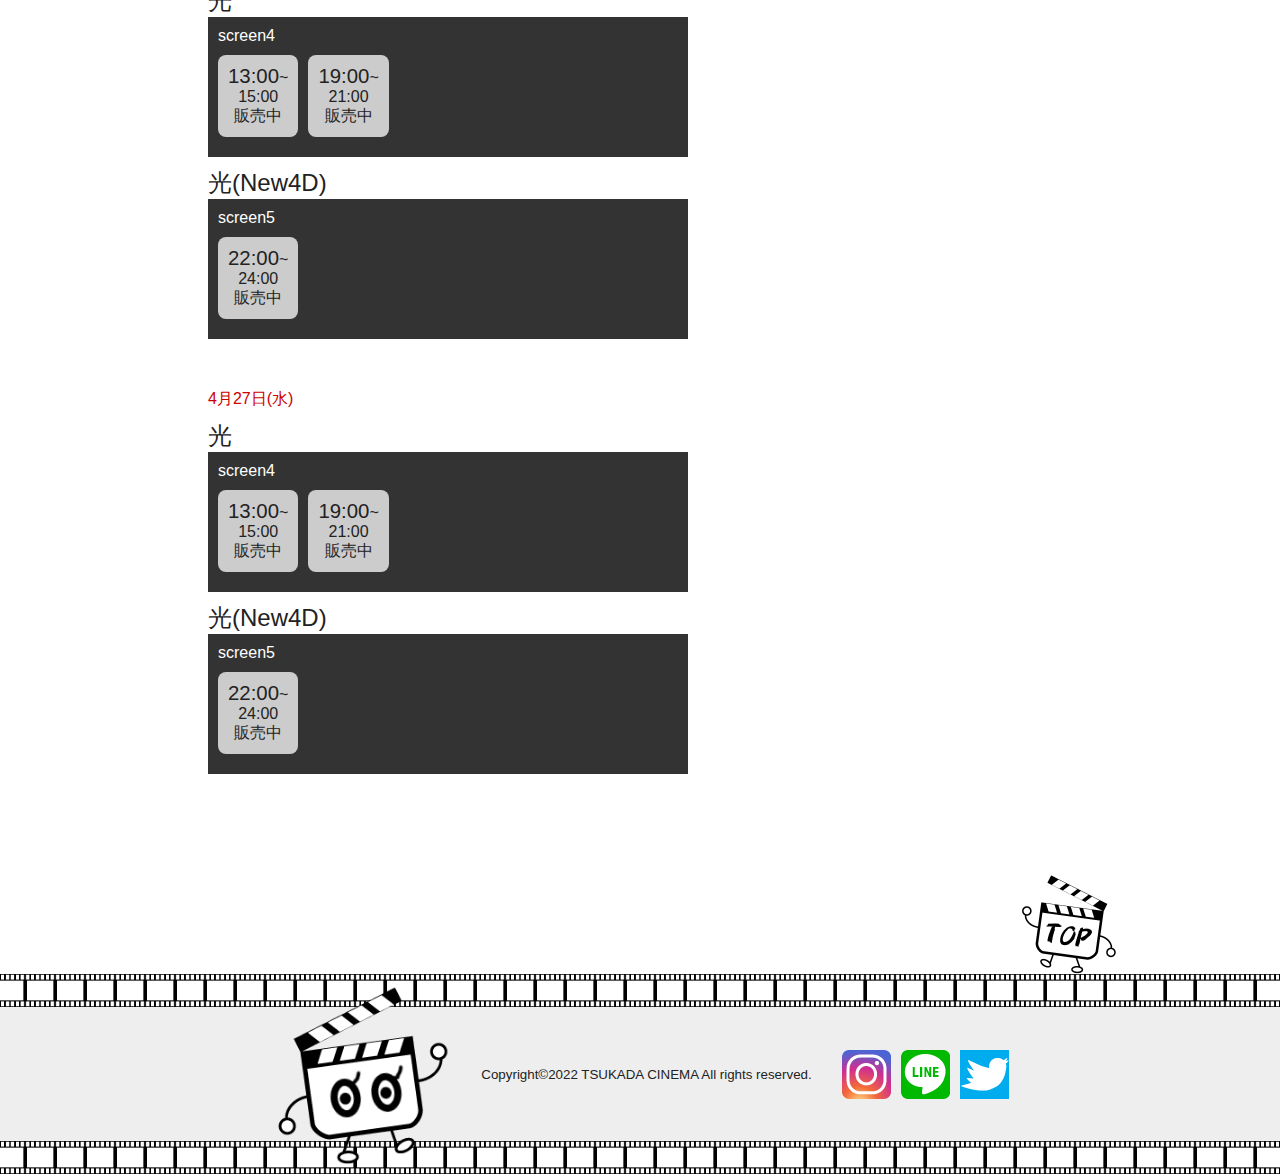
<file: ticket/movie_select.html>
<!DOCTYPE html>
<html lang="ja">

<head>
  <meta charset="utf-8">
  <meta name="viewport" content="width=device-width, initial-scale=1.0">
  <link rel="icon" href="favicon.ico">
  <title>チケット購入 | TSUKADA CINEMA</title>
  <link rel="stylesheet" href="../assets/css/common.css">
  <link rel="stylesheet" href="../assets/css/ticket.css">
  <script src="../assets/js/jquery-3.6.0.min.js"></script>
  <script src="../assets/js/common.js"></script>
  <script src="../assets/js/ticket.js"></script>
</head>

<body>

  <div class="sticky_header">
    <header class="inner ds_f jc_sb ws_no">
      <h1 class="logo"><a href="../index.html"><span class="word_t">T</span>SU<span class="word_k">K</span>A<span
            class="word_d">D</span>A CINEMA</a></h1>

      <ul class="sns ds_f">
        <li><a href="#"><img src="../assets/images/instagram.png" alt="instagram"></a></li>
        <li><a href="#"><img src="../assets/images/line.png" alt="line"></a></li>
        <li><a href="#"><img src="../assets/images/twitter.png" alt="twitter"></a></li>
      </ul>
      <div class="hamburger_btn"><span></span><span></span><span></span></div>
    </header>
    <nav class="nav_bg">
      <ul class="inner ds_f jc_sb ws_no">
        <li class="sp_nav"><a href="../index.html">ホーム</a></li>
        <li><a href="../theater/index.html">劇場案内</a></li>
        <li><a href="../movie/index.html">作品案内</a></li>
        <li><a href="../equipment/index.html">設備紹介</a></li>
        <li><a href="../news/index.html">お知らせ</a></li>
        <li><a class="current" href="../ticket/index.html">チケット購入</a></li>
        <li>
          <ul class="sns ds_f">
            <li><a href="#"><img src="../assets/images/instagram.png" alt="instagram"></a></li>
            <li><a href="#"><img src="../assets/images/line.png" alt="line"></a></li>
            <li><a href="#"><img src="../assets/images/twitter.png" alt="twitter"></a></li>
          </ul>
        </li>
      </ul>
    </nav>
  </div>

  <main class="main_inner">
    <h2>購入画面</h2>
    <div class="ds_f jc_sb">
      <div class="left_content">
        <section class="movie_select">
          <h3>作品と時間を選択してください</h3>
          <div class="movie_detail">
            <p class="date">4月27日(水)</p>
            <p class="movie_title">ぼくはくま</p>
            <div class="movie_screen">
              <p>screen1</p>
              <div class="ds_f">
                <ul class="movie_item">
                  <li><span class="start_time">10:00</span>~<span class="end_time">12:00</span></li>
                  <li>販売中</li>
                </ul>
              </div>
              <p>screen3</p>
              <div class="ds_f">
                <ul class="movie_item">
                  <li><span class="start_time">13:00</span>~<span class="end_time">15:00</span></li>
                  <li>販売中</li>
                </ul>
              </div>
            </div>
          </div>

          <div class="movie_detail">
            <p class="date">4月27日(水)</p>
            <p class="movie_title">Don't Think Twice(字幕版)</p>
            <div class="movie_screen">
              <p>screen1</p>
              <div class="ds_f">
                <ul class="movie_item">
                  <li><span class="start_time">16:00</span>~<span class="end_time">18:00</span></li>
                  <li>販売中</li>
                </ul>

              </div>
            </div>

            <p class="movie_title">Don't Think Twice(吹替版)</p>
            <div class="movie_screen">
              <p>screen2</p>
              <div class="ds_f">
                <ul class="movie_item">
                  <li><span class="start_time">22:00</span>~<span class="end_time">24:00</span></li>
                  <li>販売中</li>
                </ul>

              </div>
            </div>

            <p class="movie_title">Don't Think Twice(New4D 字幕版)</p>
            <div class="movie_screen">
              <p>screen5</p>
              <div class="ds_f">
                <ul class="movie_item">
                  <li><span class="start_time">19:00</span>~<span class="end_time">21:00</span></li>
                  <li>販売中</li>
                </ul>

              </div>
            </div>
          </div>

          <div class="movie_detail">
            <p class="date">4月27日(水)</p>
            <p class="movie_title">Beautiful World</p>
            <div class="movie_screen">
              <p>screen3</p>
              <div class="ds_f">
                <ul class="movie_item">
                  <li><span class="start_time">10:00</span>~<span class="end_time">12:00</span></li>
                  <li>販売中</li>
                </ul>
                <ul class="movie_item">
                  <li><span class="start_time">16:00</span>~<span class="end_time">18:00</span></li>
                  <li>販売中</li>
                </ul>
              </div>
            </div>
          </div>

          <div class="movie_detail">
            <p class="date">4月27日(水)</p>
            <p class="movie_title">光</p>
            <div class="movie_screen">
              <p>screen4</p>
              <div class="ds_f">
                <ul class="movie_item">
                  <li><span class="start_time">13:00</span>~<span class="end_time">15:00</span></li>
                  <li>販売中</li>
                </ul>
                <ul class="movie_item">
                  <li><span class="start_time">19:00</span>~<span class="end_time">21:00</span></li>
                  <li>販売中</li>
                </ul>
              </div>
            </div>

            <p class="movie_title">光(New4D)</p>
            <div class="movie_screen">
              <p>screen5</p>
              <div class="ds_f">
                <ul class="movie_item">
                  <li><span class="start_time">22:00</span>~<span class="end_time">24:00</span></li>
                  <li>販売中</li>
                </ul>

              </div>
            </div>
          </div>

          <div class="movie_detail">
            <p class="date">4月27日(水)</p>
            <p class="movie_title">光</p>
            <div class="movie_screen">
              <p>screen4</p>
              <div class="ds_f">
                <ul class="movie_item">
                  <li><span class="start_time">13:00</span>~<span class="end_time">15:00</span></li>
                  <li>販売中</li>
                </ul>
                <ul class="movie_item">
                  <li><span class="start_time">19:00</span>~<span class="end_time">21:00</span></li>
                  <li>販売中</li>
                </ul>
              </div>
            </div>

            <p class="movie_title">光(New4D)</p>
            <div class="movie_screen">
              <p>screen5</p>
              <div class="ds_f">
                <ul class="movie_item">
                  <li><span class="start_time">22:00</span>~<span class="end_time">24:00</span></li>
                  <li>販売中</li>
                </ul>

              </div>
            </div>
          </div>

        </section>

      </div>
      <div class="right_content">
        <section class="purchase_details">
          <h4>購入内容</h4>
          <dl class="ds_f">
            <dt>劇場</dt>
            <dd class="selected_theater"></dd>
            <dt>作品</dt>
            <dd class="selected_movie"></dd>
            <dt>日時</dt>
            <dd class="selected_date"></dd>
          </dl>
        </section>
      </div>

    </div>
  </main>

  <div class="totop main_inner">
    <a href="#"><img src="../assets/images/totop.png" alt="トップに戻る"></a>
  </div>
  <footer class="ds_f ws_no">
    <p><small>Copyright&copy;2022 TSUKADA CINEMA All rights reserved.</small></p>
    <ul class="sns ds_f">
      <li><a href="#"><img src="../assets/images/instagram.png" alt="instagram"></a></li>
      <li><a href="#"><img src="../assets/images/line.png" alt="line"></a></li>
      <li><a href="#"><img src="../assets/images/twitter.png" alt="twitter"></a></li>
    </ul>

  </footer>
</body>

</html>
</file>
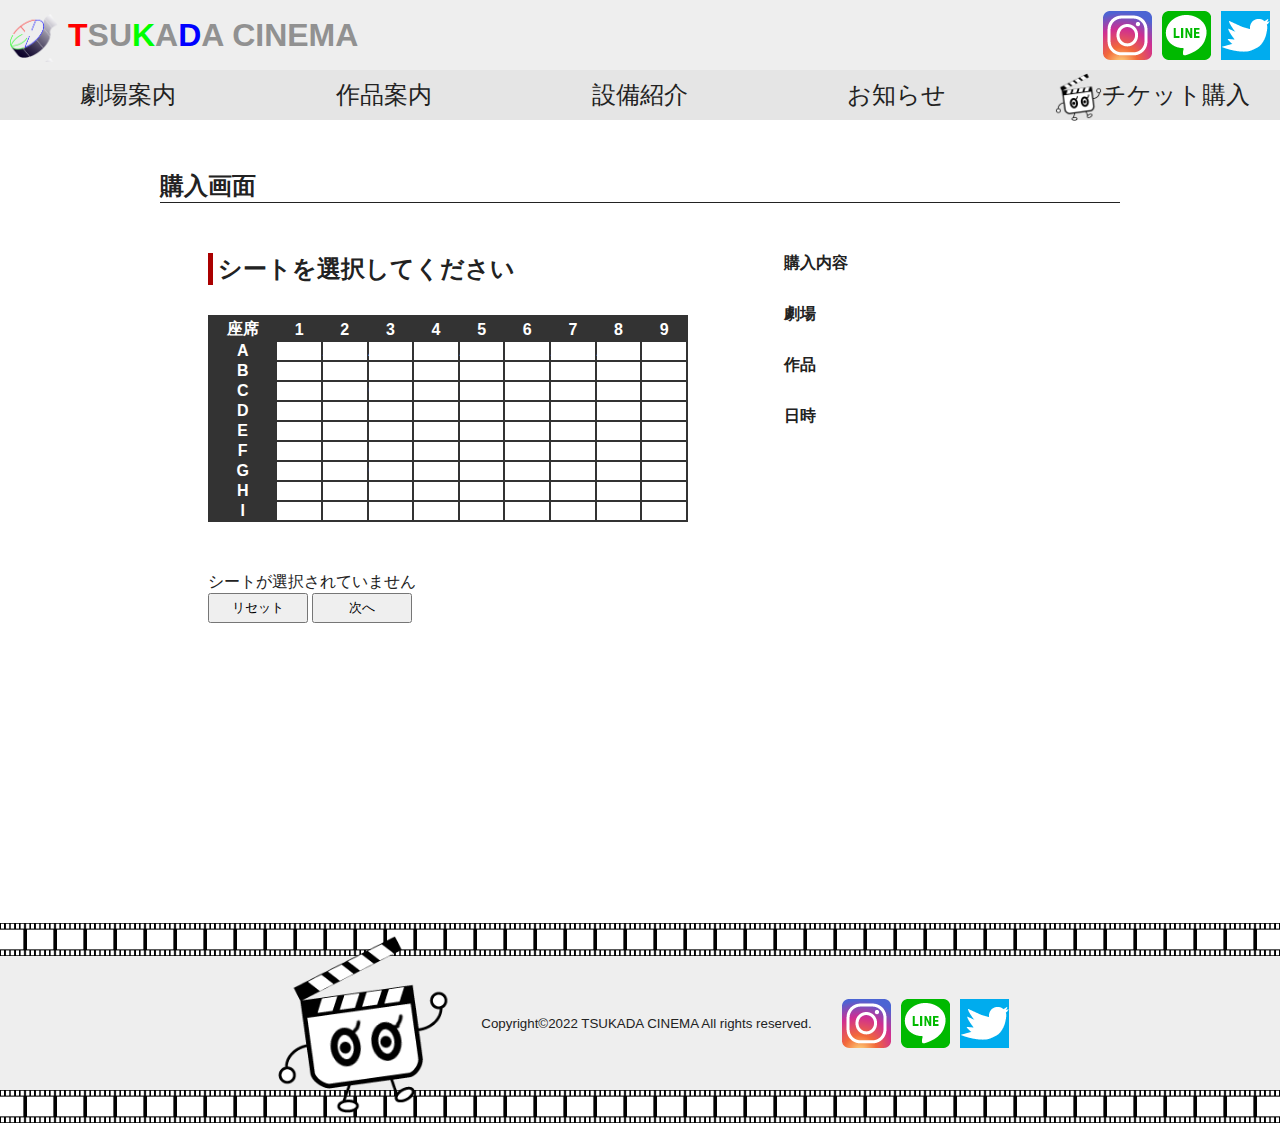
<file: ticket/seat_select.html>
<!DOCTYPE html>
<html lang="ja">

<head>
  <meta charset="utf-8">
  <meta name="viewport" content="width=device-width, initial-scale=1.0">
  <link rel="icon" href="favicon.ico">
  <title>チケット購入 | TSUKADA CINEMA</title>
  <link rel="stylesheet" href="../assets/css/common.css">
  <link rel="stylesheet" href="../assets/css/ticket.css">
  <script src="../assets/js/jquery-3.6.0.min.js"></script>
  <script src="../assets/js/common.js"></script>
  <script src="../assets/js/ticket.js"></script>
</head>

<body>

  <div class="sticky_header">
    <header class="inner ds_f jc_sb ws_no">
      <h1 class="logo"><a href="../index.html"><span class="word_t">T</span>SU<span class="word_k">K</span>A<span
            class="word_d">D</span>A CINEMA</a></h1>

      <ul class="sns ds_f">
        <li><a href="#"><img src="../assets/images/instagram.png" alt="instagram"></a></li>
        <li><a href="#"><img src="../assets/images/line.png" alt="line"></a></li>
        <li><a href="#"><img src="../assets/images/twitter.png" alt="twitter"></a></li>
      </ul>
      <div class="hamburger_btn"><span></span><span></span><span></span></div>
    </header>
    <nav class="nav_bg">
      <ul class="inner ds_f jc_sb ws_no">
        <li class="sp_nav"><a href="../index.html">ホーム</a></li>
        <li><a href="../theater/index.html">劇場案内</a></li>
        <li><a href="../movie/index.html">作品案内</a></li>
        <li><a href="../equipment/index.html">設備紹介</a></li>
        <li><a href="../news/index.html">お知らせ</a></li>
        <li><a class="current" href="../ticket/index.html">チケット購入</a></li>
        <li>
          <ul class="sns ds_f">
            <li><a href="#"><img src="../assets/images/instagram.png" alt="instagram"></a></li>
            <li><a href="#"><img src="../assets/images/line.png" alt="line"></a></li>
            <li><a href="#"><img src="../assets/images/twitter.png" alt="twitter"></a></li>
          </ul>
        </li>
      </ul>
    </nav>
  </div>

  <main class="main_inner">
    <h2>購入画面</h2>
    <div class="ds_f jc_sb">
      <div class="left_content">
        <section class="seat_select">
          <h3>シートを選択してください</h3>
          <table>
            <tr>
              <th colspan="10" class="screen"></th>
            </tr>
            <tr>
              <th>座席</th>
              <th>1</th>
              <th>2</th>
              <th>3</th>
              <th>4</th>
              <th>5</th>
              <th>6</th>
              <th>7</th>
              <th>8</th>
              <th>9</th>
            </tr>
            <tr>
              <th>A</th>
              <td>A1</td>
              <td>A2</td>
              <td>A3</td>
              <td>A4</td>
              <td>A5</td>
              <td>A6</td>
              <td>A7</td>
              <td>A8</td>
              <td>A9</td>
            </tr>
            <tr>
              <th>B</th>
              <td>B1</td>
              <td>B2</td>
              <td>B3</td>
              <td>B4</td>
              <td>B5</td>
              <td>B6</td>
              <td>B7</td>
              <td>B8</td>
              <td>B9</td>
            </tr>
            <tr>
              <th>C</th>
              <td>C1</td>
              <td>C2</td>
              <td>C3</td>
              <td>C4</td>
              <td>C5</td>
              <td>C6</td>
              <td>C7</td>
              <td>C8</td>
              <td>C9</td>
            </tr>
            <tr>
              <th>D</th>
              <td>D1</td>
              <td>D2</td>
              <td>D3</td>
              <td>D4</td>
              <td>D5</td>
              <td>D6</td>
              <td>D7</td>
              <td>D8</td>
              <td>D9</td>
            </tr>
            <tr>
              <th>E</th>
              <td>E1</td>
              <td>E2</td>
              <td>E3</td>
              <td>E4</td>
              <td>E5</td>
              <td>E6</td>
              <td>E7</td>
              <td>E8</td>
              <td>E9</td>
            </tr>
            <tr>
              <th>F</th>
              <td>F1</td>
              <td>F2</td>
              <td>F3</td>
              <td>F4</td>
              <td>F5</td>
              <td>F6</td>
              <td>F7</td>
              <td>F8</td>
              <td>F9</td>
            </tr>
            <tr>
              <th>G</th>
              <td>G1</td>
              <td>G2</td>
              <td>G3</td>
              <td>G4</td>
              <td>G5</td>
              <td>G6</td>
              <td>G7</td>
              <td>G8</td>
              <td>G9</td>
            </tr>
            <tr>
              <th>H</th>
              <td>H1</td>
              <td>H2</td>
              <td>H3</td>
              <td>H4</td>
              <td>H5</td>
              <td>H6</td>
              <td>H7</td>
              <td>H8</td>
              <td>H9</td>
            </tr>
            <tr>
              <th>I</th>
              <td>I1</td>
              <td>I2</td>
              <td>I3</td>
              <td>I4</td>
              <td>I5</td>
              <td>I6</td>
              <td>I7</td>
              <td>I8</td>
              <td>I9</td>
            </tr>
          </table>
          <p class="selected_seat">シートが選択されていません</p>

          <button class="reset_btn">リセット</button>
          <button class="next_btn">次へ</button>
        </section>
      </div>
      <div class="right_content">
        <section class="purchase_details">
          <h4>購入内容</h4>
          <dl class="ds_f">
            <dt>劇場</dt>
            <dd class="selected_theater"></dd>
            <dt>作品</dt>
            <dd class="selected_movie"></dd>
            <dt>日時</dt>
            <dd class="selected_date"></dd>
          </dl>
        </section>
      </div>

    </div>


  </main>

  <footer class="ds_f ws_no">
    <p><small>Copyright&copy;2022 TSUKADA CINEMA All rights reserved.</small></p>
    <ul class="sns ds_f">
      <li><a href="#"><img src="../assets/images/instagram.png" alt="instagram"></a></li>
      <li><a href="#"><img src="../assets/images/line.png" alt="line"></a></li>
      <li><a href="#"><img src="../assets/images/twitter.png" alt="twitter"></a></li>
    </ul>

  </footer>
</body>

</html>
</file>
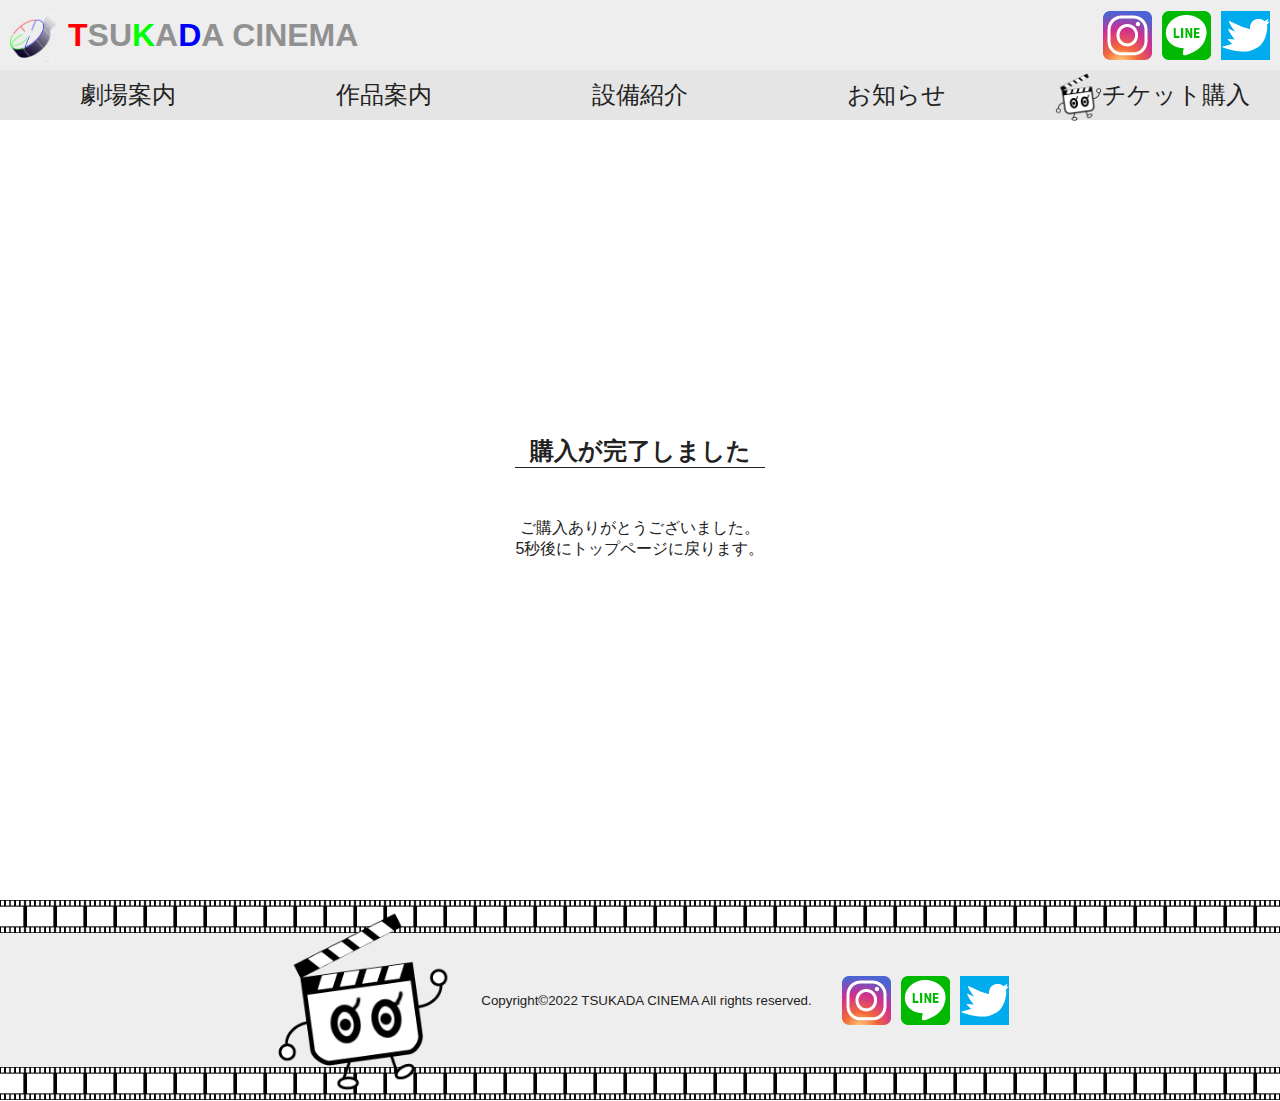
<file: ticket/thankyou.html>
<!DOCTYPE html>
<html lang="ja">

<head>
  <meta charset="utf-8">
  <meta name="viewport" content="width=device-width, initial-scale=1.0">
  <link rel="icon" href="favicon.ico">
  <title>チケット購入 | TSUKADA CINEMA</title>
  <link rel="stylesheet" href="../assets/css/common.css">
  <link rel="stylesheet" href="../assets/css/ticket.css">
  <script src="../assets/js/jquery-3.6.0.min.js"></script>
  <script src="../assets/js/common.js"></script>
  <script src="../assets/js/ticket.js"></script>
</head>

<body>

  <div class="sticky_header">
    <header class="inner ds_f jc_sb ws_no">
      <h1 class="logo"><a href="../index.html"><span class="word_t">T</span>SU<span class="word_k">K</span>A<span
            class="word_d">D</span>A CINEMA</a></h1>

      <ul class="sns ds_f">
        <li><a href="#"><img src="../assets/images/instagram.png" alt="instagram"></a></li>
        <li><a href="#"><img src="../assets/images/line.png" alt="line"></a></li>
        <li><a href="#"><img src="../assets/images/twitter.png" alt="twitter"></a></li>
      </ul>
      <div class="hamburger_btn"><span></span><span></span><span></span></div>
    </header>
    <nav class="nav_bg">
      <ul class="inner ds_f jc_sb ws_no">
        <li class="sp_nav"><a href="../index.html">ホーム</a></li>
        <li><a href="../theater/index.html">劇場案内</a></li>
        <li><a href="../movie/index.html">作品案内</a></li>
        <li><a href="../equipment/index.html">設備紹介</a></li>
        <li><a href="../news/index.html">お知らせ</a></li>
        <li><a class="current" href="../ticket/index.html">チケット購入</a></li>
        <li>
          <ul class="sns ds_f">
            <li><a href="#"><img src="../assets/images/instagram.png" alt="instagram"></a></li>
            <li><a href="#"><img src="../assets/images/line.png" alt="line"></a></li>
            <li><a href="#"><img src="../assets/images/twitter.png" alt="twitter"></a></li>
          </ul>
        </li>
      </ul>
    </nav>
  </div>

  <main class="main_thankyou">
    <section class="thankyou">
      <h2>購入が完了しました</h2>
      <p>ご購入ありがとうございました。</p>
      <p>5秒後にトップページに戻ります。</p>
    </section>
  </main>

  <footer class="ds_f ws_no">
    <p><small>Copyright&copy;2022 TSUKADA CINEMA All rights reserved.</small></p>
    <ul class="sns ds_f">
      <li><a href="#"><img src="../assets/images/instagram.png" alt="instagram"></a></li>
      <li><a href="#"><img src="../assets/images/line.png" alt="line"></a></li>
      <li><a href="#"><img src="../assets/images/twitter.png" alt="twitter"></a></li>
    </ul>

  </footer>
</body>

</html>
</file>
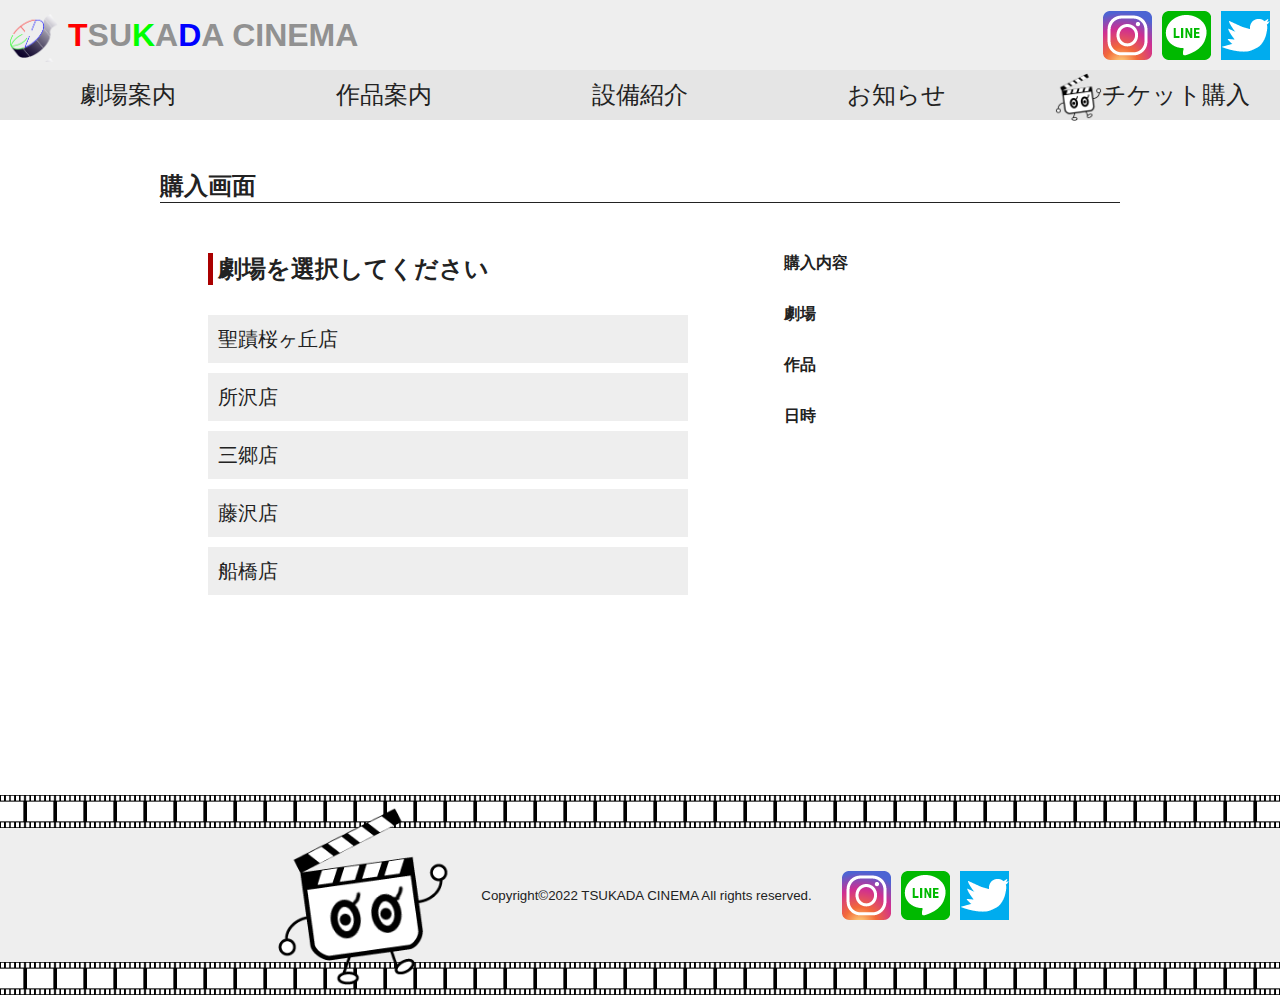
<file: ticket/theater_select.html>
<!DOCTYPE html>
<html lang="ja">

<head>
  <meta charset="utf-8">
  <meta name="viewport" content="width=device-width, initial-scale=1.0">
  <link rel="icon" href="favicon.ico">
  <title>チケット購入 | TSUKADA CINEMA</title>
  <link rel="stylesheet" href="../assets/css/common.css">
  <link rel="stylesheet" href="../assets/css/ticket.css">
  <script src="../assets/js/jquery-3.6.0.min.js"></script>
  <script src="../assets/js/common.js"></script>
  <script src="../assets/js/ticket.js"></script>
</head>

<body>

  <div class="sticky_header">
    <header class="inner ds_f jc_sb ws_no">
      <h1 class="logo"><a href="../index.html"><span class="word_t">T</span>SU<span class="word_k">K</span>A<span
            class="word_d">D</span>A CINEMA</a></h1>

      <ul class="sns ds_f">
        <li><a href="#"><img src="../assets/images/instagram.png" alt="instagram"></a></li>
        <li><a href="#"><img src="../assets/images/line.png" alt="line"></a></li>
        <li><a href="#"><img src="../assets/images/twitter.png" alt="twitter"></a></li>
      </ul>
      <div class="hamburger_btn"><span></span><span></span><span></span></div>
    </header>
    <nav class="nav_bg">
      <ul class="inner ds_f jc_sb ws_no">
        <li class="sp_nav"><a href="../index.html">ホーム</a></li>
        <li><a href="../theater/index.html">劇場案内</a></li>
        <li><a href="../movie/index.html">作品案内</a></li>
        <li><a href="../equipment/index.html">設備紹介</a></li>
        <li><a href="../news/index.html">お知らせ</a></li>
        <li><a class="current" href="../ticket/index.html">チケット購入</a></li>
        <li>
          <ul class="sns ds_f">
            <li><a href="#"><img src="../assets/images/instagram.png" alt="instagram"></a></li>
            <li><a href="#"><img src="../assets/images/line.png" alt="line"></a></li>
            <li><a href="#"><img src="../assets/images/twitter.png" alt="twitter"></a></li>
          </ul>
        </li>
      </ul>
    </nav>
  </div>

  <main class="main_inner">
    <h2>購入画面</h2>
    <div class="ds_f jc_sb">
      <div class="left_content">
        <section class="theater_select">
          <h3>劇場を選択してください</h3>
          <ul>
            <li class="theater">聖蹟桜ヶ丘店</li>
            <li class="theater">所沢店</li>
            <li class="theater">三郷店</li>
            <li class="theater">藤沢店</li>
            <li class="theater">船橋店</li>
          </ul>
        </section>

      </div>
      <div class="right_content">
        <section class="purchase_details">
          <h4>購入内容</h4>
          <dl class="ds_f">
            <dt>劇場</dt>
            <dd class="selected_theater"></dd>
            <dt>作品</dt>
            <dd class="selected_movie"></dd>
            <dt>日時</dt>
            <dd class="selected_date"></dd>
          </dl>
        </section>
      </div>

    </div>
  </main>

  <footer class="ds_f ws_no">
    <p><small>Copyright&copy;2022 TSUKADA CINEMA All rights reserved.</small></p>
    <ul class="sns ds_f">
      <li><a href="#"><img src="../assets/images/instagram.png" alt="instagram"></a></li>
      <li><a href="#"><img src="../assets/images/line.png" alt="line"></a></li>
      <li><a href="#"><img src="../assets/images/twitter.png" alt="twitter"></a></li>
    </ul>

  </footer>
</body>

</html>
</file>
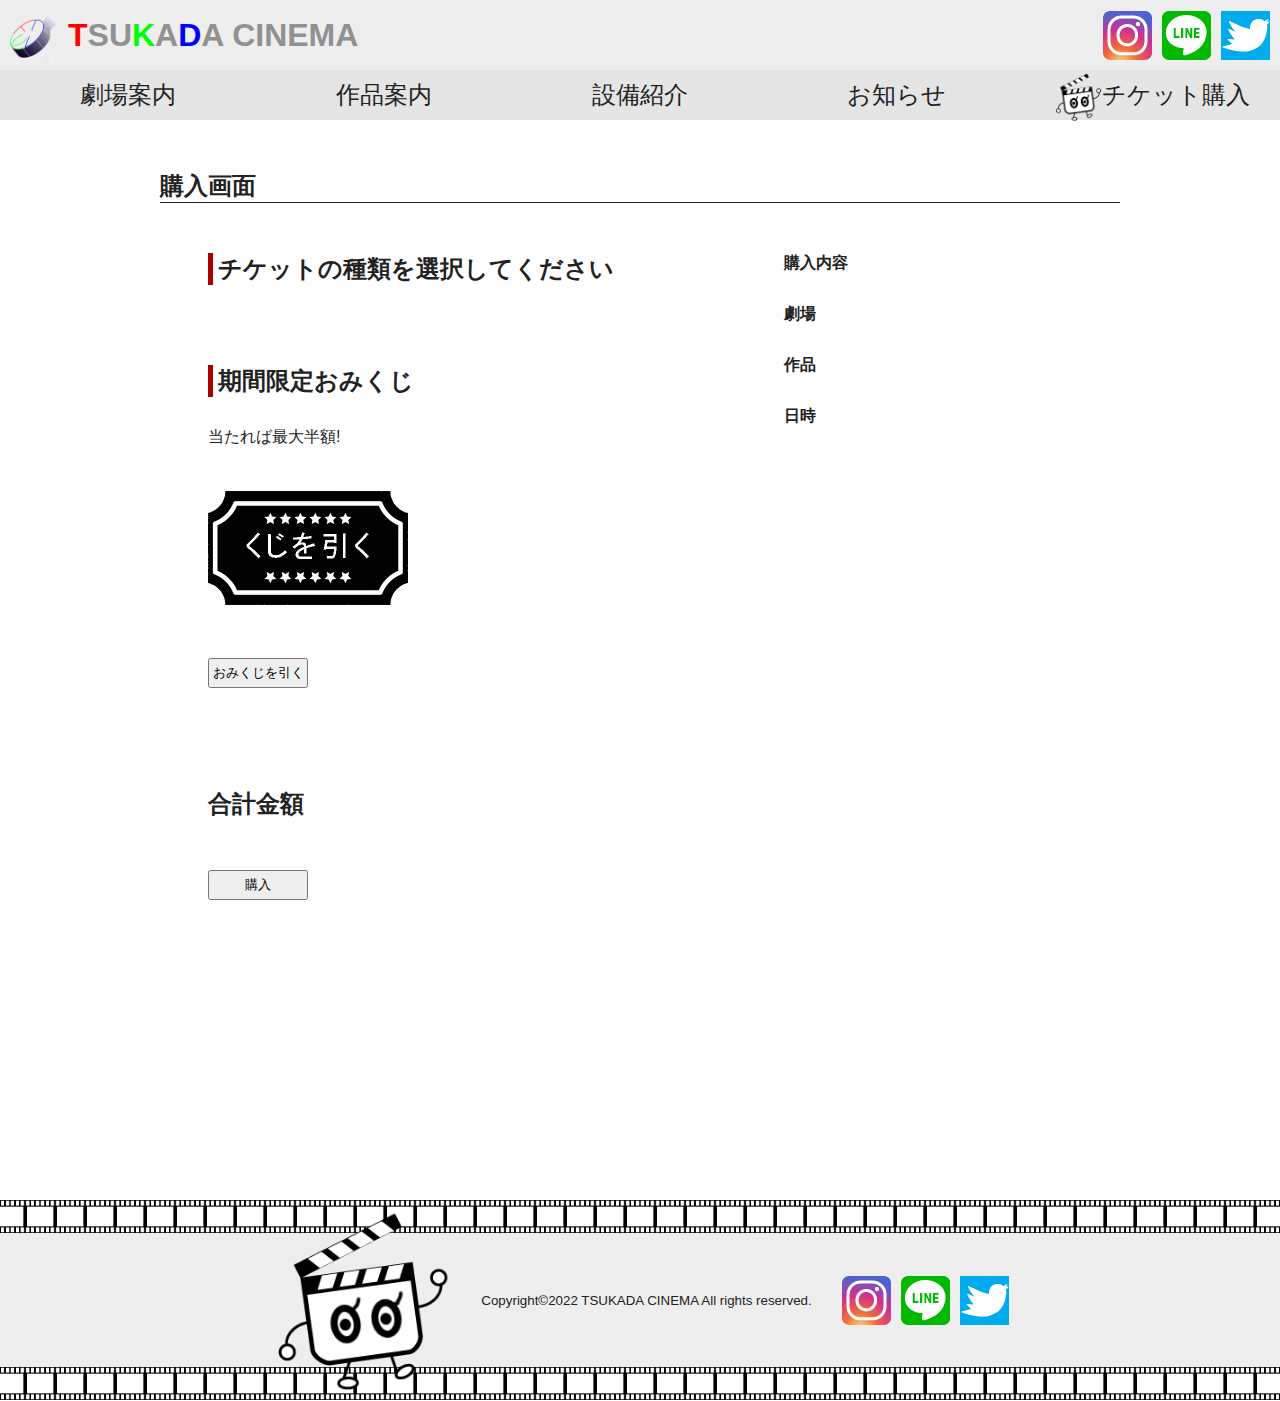
<file: ticket/ticket_select.html>
<!DOCTYPE html>
<html lang="ja">

<head>
  <meta charset="utf-8">
  <meta name="viewport" content="width=device-width, initial-scale=1.0">
  <link rel="icon" href="favicon.ico">
  <title>チケット購入 | TSUKADA CINEMA</title>
  <link rel="stylesheet" href="../assets/css/common.css">
  <link rel="stylesheet" href="../assets/css/ticket.css">
  <script src="../assets/js/jquery-3.6.0.min.js"></script>
  <script src="../assets/js/common.js"></script>
  <script src="../assets/js/ticket.js"></script>
</head>

<body>

  <div class="sticky_header">
    <header class="inner ds_f jc_sb ws_no">
      <h1 class="logo"><a href="../index.html"><span class="word_t">T</span>SU<span class="word_k">K</span>A<span
            class="word_d">D</span>A CINEMA</a></h1>

      <ul class="sns ds_f">
        <li><a href="#"><img src="../assets/images/instagram.png" alt="instagram"></a></li>
        <li><a href="#"><img src="../assets/images/line.png" alt="line"></a></li>
        <li><a href="#"><img src="../assets/images/twitter.png" alt="twitter"></a></li>
      </ul>
      <div class="hamburger_btn"><span></span><span></span><span></span></div>
    </header>
    <nav class="nav_bg">
      <ul class="inner ds_f jc_sb ws_no">
        <li class="sp_nav"><a href="../index.html">ホーム</a></li>
        <li><a href="../theater/index.html">劇場案内</a></li>
        <li><a href="../movie/index.html">作品案内</a></li>
        <li><a href="../equipment/index.html">設備紹介</a></li>
        <li><a href="../news/index.html">お知らせ</a></li>
        <li><a class="current" href="../ticket/index.html">チケット購入</a></li>
        <li>
          <ul class="sns ds_f">
            <li><a href="#"><img src="../assets/images/instagram.png" alt="instagram"></a></li>
            <li><a href="#"><img src="../assets/images/line.png" alt="line"></a></li>
            <li><a href="#"><img src="../assets/images/twitter.png" alt="twitter"></a></li>
          </ul>
        </li>
      </ul>
    </nav>
  </div>

  <main class="main_inner">
    <h2>購入画面</h2>
    <div class="ds_f jc_sb">
      <div class="left_content">
        <section class="ticket_select">
          <h3>チケットの種類を選択してください</h3>
          <dl class="selected_seats ds_f">
            <dt class="selected_seat1"></dt>
            <dd class="selected_seat1">
              <p class="price">選択してください</p>
              <ul>
                <li class="std_price">大人 1,800円</li>
                <li class="std_price">学生 1,500円</li>
                <li class="std_price">シニア 1,200円</li>
                <li class="std_price">子供<span class="notes">親の同伴に限り無料</span></li>
                <li class="new4d_price">大人 3,300円</li>
                <li class="new4d_price">学生 3,000円</li>
              </ul>
            </dd>
            <dt class="selected_seat2"></dt>
            <dd class="selected_seat2">
              <p class="price"></p>
              <ul>
                <li class="std_price">大人 1,800円</li>
                <li class="std_price">学生 1,500円</li>
                <li class="std_price">シニア 1,200円</li>
                <li class="std_price">子供<span class="notes">親の同伴に限り無料</span></li>
                <li class="new4d_price">大人 3,300円</li>
                <li class="new4d_price">学生 3,000円</li>
              </ul>
            </dd>
            <dt class="selected_seat3"></dt>
            <dd class="selected_seat3">
              <p class="price"></p>
              <ul>
                <li class="std_price">大人 1,800円</li>
                <li class="std_price">学生 1,500円</li>
                <li class="std_price">シニア 1,200円</li>
                <li class="std_price">子供<span class="notes">親の同伴に限り無料</span></li>
                <li class="new4d_price">大人 3,300円</li>
                <li class="new4d_price">学生 3,000円</li>
              </ul>
            </dd>
            <dt class="selected_seat4"></dt>
            <dd class="selected_seat4">
              <p class="price"></p>
              <ul>
                <li class="std_price">大人 1,800円</li>
                <li class="std_price">学生 1,500円</li>
                <li class="std_price">シニア 1,200円</li>
                <li class="std_price">子供<span class="notes">親の同伴に限り無料</span></li>
                <li class="new4d_price">大人 3,300円</li>
                <li class="new4d_price">学生 3,000円</li>
              </ul>
            </dd>
          </dl>

          <!--おみくじ-->
          <div class="omikuji">
            <h3>期間限定おみくじ</h3>
            <p id="kekka">当たれば最大半額!</p>
            <div id="omikuji">
              <img id="omikuji_start" src="../assets/images/omikuji_start.png" alt="おみくじ">
              <img class="cutin" src="../assets/images/eureka.png" alt="エウレカカットイン">
            </div>
            <button id="pullOmikuji" type="button">おみくじを引く</button>
          </div>


          <p class="total_price">合計金額</p>
          <button class="buy_btn">購入</button>

        </section>

      </div>
      <div class="ticket right_content">
        <section class="purchase_details">
          <h4>購入内容</h4>
          <dl class="ds_f">
            <dt>劇場</dt>
            <dd class="selected_theater"></dd>
            <dt>作品</dt>
            <dd class="selected_movie"></dd>
            <dt>日時</dt>
            <dd class="selected_date"></dd>
          </dl>
        </section>
      </div>

    </div>
  </main>

  <footer class="ds_f ws_no">
    <p><small>Copyright&copy;2022 TSUKADA CINEMA All rights reserved.</small></p>
    <ul class="sns ds_f">
      <li><a href="#"><img src="../assets/images/instagram.png" alt="instagram"></a></li>
      <li><a href="#"><img src="../assets/images/line.png" alt="line"></a></li>
      <li><a href="#"><img src="../assets/images/twitter.png" alt="twitter"></a></li>
    </ul>

  </footer>
</body>

</html>
</file>
<file: assets/css/common.css>
@charset "utf-8";
/*--初期化--*/
*{
  margin: 0;
  padding: 0;
  list-style: none;
  text-decoration: none;
  box-sizing: border-box;
}

img{
  width: 100%;
  vertical-align: bottom;
}

/*--初期設定--*/
body {
  background-color: #fff;
  font-family: "Meiryo", "メイリオ", "ヒラギノ角ゴシック", "Arial",
    "游ゴシック体", "YuGothic", "游ゴシック", "Yu Gothic", sans-serif;
  font-size: 1rem;
  color: #222;
}

.inner{
  max-width: 1280px;
  margin-left: auto;
  margin-right: auto;
}

.main_inner{
  max-width: 960px;
  margin-left: auto;
  margin-right: auto;
}

a{
  color: #222;
}

a:hover{
  opacity: .5;
}

button{
  width: 100px;
  height: 30px;
  margin-bottom: 100px;
}

/*--flex--*/
.ds_f{
  display: flex;
}

/*--flex--*/
main .ds_f{
  flex-wrap: wrap;
}

/*--改行禁止--*/
.ws_no{
  white-space: nowrap;
}

.jc_sb{
  justify-content: space-between;
}

/*--h見出し--*/
h1 a{
  color: #919191;
}

h2{
  margin-bottom: 50px;
  border-bottom: 1px solid #222;
}

h3{
  font-size: 1.5rem;
  margin-bottom: 30px;
  padding-left: 5px;
  border-left: 5px solid #a00;
}

h4{
  margin-bottom: 30px;
}

/*--stickyheader--*/
.sticky_header{
  width: 100%;
  height: 70px;
  line-height: 70px;
  background-color: #eee;
  position: fixed;
  top:0;
  z-index: 2;
}

.sticky_header.small{
  height: 50px;
  line-height: 50px;
  display: flex;
  justify-content: center;
}

.sticky_header.small header{
  margin-right: 0;
}

.sticky_header.small header .logo{
  height: 50px;
  line-height: 50px;
  font-size: 1rem;
}

.sticky_header.small nav{
  width: 1280px;
  margin-right:auto;
  }

.sticky_header.small nav li{
  width: 100%;
}

.sticky_header.small nav a{
  font-size: 1rem;
}

/*--header--*/
header .hamburger_btn{
  display: none;
}

header{
  padding: 0 10px;
}

header a{
  display: inline-block;
  width: 100%;
  height: 100%;
  transition: font-size .3s;
}

header .logo a::before{
  content: "";
  display: inline-block;
  width: 48px;
  height: 48px;
  background-image: url(../images/logo.png);
  background-size: contain;
  vertical-align: middle;
  margin-right: 10px;
}

header .word_t{
  color: #f00;
}

header .word_k{
  color: #0f0;
}

header .word_d{
  color: #00f;
}

header .sns{
  column-gap: 10px;
}

header .sns img{
  vertical-align: middle;
}

/*nav*/
nav .sp_nav, nav li:last-child{
  display:none ;
}

nav{
  background-color: #e5e5e5;
}

nav li{
  width: 256px;
  height: 50px;
  line-height: 50px;
}

nav a{
  display: inline-block;
  width: 100%;
  height: 100%;
  text-align: center;
  font-size: 1.5rem;
  transition: font-size .3s;
}

nav .current::before{
  content: "";
  display: inline-block;
  width: 48px;
  height: 48px;
  background-image: url(../images/mascot.png);
  background-size: contain;
  background-repeat: no-repeat;
  vertical-align: middle;
}

/*--main--*/
main {
  padding-top: 170px;
}

main section{
  margin-bottom: 200px;
}

/*一部のページで共通*/
/*movieとticket/movie_select*/
main .theater{
  font-size: 1.275rem;
  background-color: #eee;
  padding: 10px;
  margin-bottom: 30px;
}

main .theater:hover{
  opacity: .5;
  cursor : pointer;
}

main .date{
  color: #c00;
  margin-bottom: 10px;
}

main .movie_title{
  font-size: 1.5rem;
}

main .movie_detail{
  margin-bottom: 50px;
}

main .movie_screen{
  background-color: #333;
  padding: 10px;
  margin-bottom: 10px;
}

main .movie_screen p{
  color: #fff;
  margin-bottom: 10px;
}

main .movie_item{
  display: inline-block;
  background-color: #ccc;
  padding:10px;
  margin-right: 10px;
  margin-bottom: 10px;
  border-radius: 8px;
  text-align: center;
}

main .movie_item .start_time{
  font-size: 1.275rem;
}

main .movie_item .end_time::before{
  white-space: pre;
  content: "\A";
}

main .movie_item:hover{
  opacity: .5;
  cursor: pointer;
  transition: .3s;
}

/*equipmentとticket/indexで*/
main .notes{
  color: #f00;
}

main .notes::before{
  content:"※";
}


/*--totop--*/
.totop{
  position: relative;
}

.totop a{
  display: inline-block;
  width: 100px;
  height:100px;
  position: absolute;
  right: 0;
  bottom: 0;
}

.totop img{
  display: inline-block;
  width: 100px;
}

/*--footer-*/
footer{
  justify-content: center;
  column-gap: 30px;
  background-image: url(../images/footer_border.png),url(../images/footer_border.png);
  background-size: 30px;
  background-repeat: repeat-x;
  background-position: top , bottom;
  background-color: #eee;
  height: 200px;
  line-height: 200px;
  padding: 0 10px;
  text-align: center;
}

footer p::before{
  content: "";
  display: inline-block;
  width: 180px;
  height: 180px;
  background-image: url(../images/mascot.png);
  background-size: contain;
  vertical-align: middle;
  margin-right: 30px;
}

footer .sns{
  column-gap: 10px;
}

footer .sns img{
  vertical-align: middle;
}

/*--sp--------------------------------*/
@media screen and (max-width:650px) {
  /*--sp用にあらかじめ初期化、調整--*/
  img{
    max-width: 100%;
    height: auto;
  }

  /*--h見出し--*/
  h1 a{
    font-size: 1.5rem;
  }

  h2{
    font-size: 1.275rem;
    margin-bottom: 100px;
  }

  h3{
    font-size:1rem;
  }


  .inner, .main_inner{
    width: auto;
  }

  nav, header .sns{
    display: none;
  }

  .ws_no{
    white-space: normal;
  }

  header, .main_inner, #totop{
    width: 94%;
    margin-left: auto;
    margin-right: auto;
  }

  a:hover{
    opacity: 1;
  }

  main .theater:hover{
    opacity: 1;
   }

   main .movie_item:hover{
    opacity: 1;
  }

  
/*--header--*/
.sticky_header{
  padding: 10px;
  position: static;
  height: 100%;
  line-height: 1;
}

header .hamburger_btn{
  display: block;
}

header.jc_sb{
  display: block;
  padding: 0;
  column-gap: 5px;

}

header .sns{
  column-gap: 5px;
}

header .logo a::before{
  margin-right: 0;
}

  /*hamburger_btn*/
  header .hamburger_btn{
  display: inline-block;
  position: fixed;
  background-color:#ade0c3;
  cursor: pointer;
  width: 48px;
  height:48px;
  top:10px;
  right:10px;
  border-radius: 5px;
  z-index: 3;
  }

  /*ボタン内側*/
  header .hamburger_btn span{
  display: inline-block;
  transition: all .4s;/*アニメーションの設定*/
  position: absolute;
  right: 13px;
  height: 2px;
  border-radius: 5px;
  background-color: #473d39;
  width: 45%;
  }
  
  header .hamburger_btn span:nth-of-type(1) {
  top:12px;	
  }
  
  header .hamburger_btn span:nth-of-type(2) {
  top:18px;
  }
  
  header .hamburger_btn span:nth-of-type(3) {
  top:24px;
  }
  
  header .hamburger_btn span:nth-of-type(3)::after {
  content:"Menu";/*3つ目の要素のafterにMenu表示を指定*/
  position: absolute;
  top:5px;
  left:-5px;
  font-size: 0.6rem;
  text-transform: uppercase;
  }
  
  /*activeクラスが付与されると線が回転して×になり、Menu⇒Closeに変更*/
  
  header .hamburger_btn.active span:nth-of-type(1) {
    top: 14px;
    left: 18px;
    transform: translateY(6px) rotate(-45deg);
    width: 30%;
  }
  
  header .hamburger_btn.active span:nth-of-type(2) {
  opacity: 0;
  }
  
  header .hamburger_btn.active span:nth-of-type(3){
    top: 26px;
    left: 18px;
    transform: translateY(-6px) rotate(45deg);
    width: 30%;
  }
  
  header .hamburger_btn.active span:nth-of-type(3)::after {
  content:"Close";/*3つ目の要素のafterにClose表示を指定*/
    transform: translateY(0) rotate(-45deg);
  top:5px;
  left:1px;
  }

  /*--nav--*/
  
nav{
  position: fixed;
  top: 0;
  left: 0;
  width: 100%;
  height: 100%;
  padding-top:100px;
  z-index: 2;
}

nav>.ds_f{
  display: block;
  text-align: center;
}

nav ul.sns{
  padding: 20px;
  gap: 30px;
}

nav li {
  width: 100%;
  height: 100%;
  margin-left: auto;
  margin-right: auto;
}

nav a {
  font-size: 1.25rem;
  width:100%;
  border-bottom: 1px solid #473d39;
}

nav ul.sns a{
  border-bottom: none;
}

nav .sp_nav, nav li:last-child{
  display: block;
}

/*--main--*/
main {
  padding-top: 70px;
}

main section{
  margin-bottom: 100px;
}

  /*--footer--*/
  footer p::before{
    width:50px;
    height: 50px;
  line-height: 50px;
  }
  
  footer.ds_f{
    flex-direction: column;
    justify-content: center;
  }

  footer{
    line-height: normal;
    padding: 0;
    text-align: center;
    font-size: .725rem;
  }

  footer .sns{
    justify-content: center;
  }
    
}
</file>
<file: assets/css/movie.css>
@charset "utf-8";

/*--main--*/
main .overview{
  margin-bottom: 50px;
}

main .overview img{
  width: 400px;
  height: 100%;
}

main .overview dt{
  margin-bottom: 10px;
}

main .overview dl{
  width:500px;
}

main .each_theater_schedule{
  margin-bottom: 30px;
}
</file>
<file: assets/css/ticket.css>
@charset "utf-8";
/*--共通--*/
main .left_content{
  width: 50%;
  margin-left: auto;
  margin-right: auto;
}

main .right_content{
  width: 30%;
  margin-left: auto;
  margin-right: auto;
}

main .right_content dl{
  width: 300px;
}

main .right_content dt{
  width:50px;
  font-weight: bold;
  margin-bottom: 30px;
}

main .right_content dd{
  width:250px;
  margin-bottom: 30px;
}

/*--index--*/
main .how_to_buy,
main .how_to_buy section{
  margin-bottom: 100px;
}

main .how_to_buy img{
  width:300px;
  border: 1px solid #222;
}

main .how_to_buy dl{
  width: 150px;
}

main .how_to_buy dt{
  width: 50px;
}

main .how_to_buy dd{
  width: 100px;
  margin-bottom: 10px;
}

main .white_seat::after{
  content:"　";
  background-color: #fff;
  border:1px solid #333;
}
main .blue_seat::after{
  content:"　";
  background-color: #00f;
  border:1px solid #333;
}
main .red_seat::after{
  content:"　";
  background-color: #f00;
  border:1px solid #333;
}

main .num1::before{
  content:"➀";
}

main .num2::before{
  content:"➁";
}



/*--theater_select--*/
main .theater_select li{
  font-size: 1.275rem;
  margin-bottom: 10px;
}

main .theater_select li:hover{
  opacity: .5;
  transition: .3s;
  cursor: pointer;
}

/*--movie_selectはcommon.css--*/

/*--seat_select--*/
main .seat_select table{
  width: 100%;
  background-color: #333;
  color: #fff;
  margin-bottom: 50px;
}

main .seat_select td{
  background-color: #fff;
}

main .seat_select td:hover{
  background-color: #00f;
  color:#00f;
  cursor: pointer;
  opacity: .5;
}

/*--ticket_select--*/
main .ticket_select dl{
  width: 500px;
  margin-left: auto;
  margin-right: auto;
  margin-bottom: 50px;
  font-size: 1.5rem;
}

main .ticket_select dt{
  width: 100px;
}

main .ticket_select dd{
  width: 400px;
  position: relative;
  margin-bottom: 50px;
}

main .ticket_select dd ul{
  width: 100%;
  position: absolute;
  padding: 10px;
  background-color: #333;
  color: #fff;
  z-index:1
}

main .ticket_select .total_price{
  font-size: 1.5rem;
  font-weight: bold;
  margin-bottom: 50px;
}

/*omikuji*/
main .omikuji #omikuji{
  position: relative;
}

main .omikuji #omikuji img {
  display: block;
  width: 200px;
  margin-bottom: 10px;
}

.cutin{
  position: absolute;
  opacity: 0;
  top: 0;
  left: -200px;
  z-index: 1;
}

/*--thankyou--*/
main.main_thankyou{
  width: 100vw;
  height: 100vh;
}

main .thankyou{
  position: absolute;
  top: 0;
  left: 0;
  right: 0;
  bottom: 0;
  margin: auto;
  width: 250px;
  height: 30px;
  text-align: center;
  }

@media screen and (max-width: 650px){
  main .left_content {
    width: 100%;
  }

  main .ticket_select dl{
    width: 100%;
    font-size: 1.275rem;
  }

  main .right_content {
    width: 100%;
  }

  main .right_content {
    width: 100%;
  }

  main .ticket.right_content{
    order:-1;
  }

  main .right_content dl {
    margin-left: auto;
    margin-right: auto;
}


}
</file>
